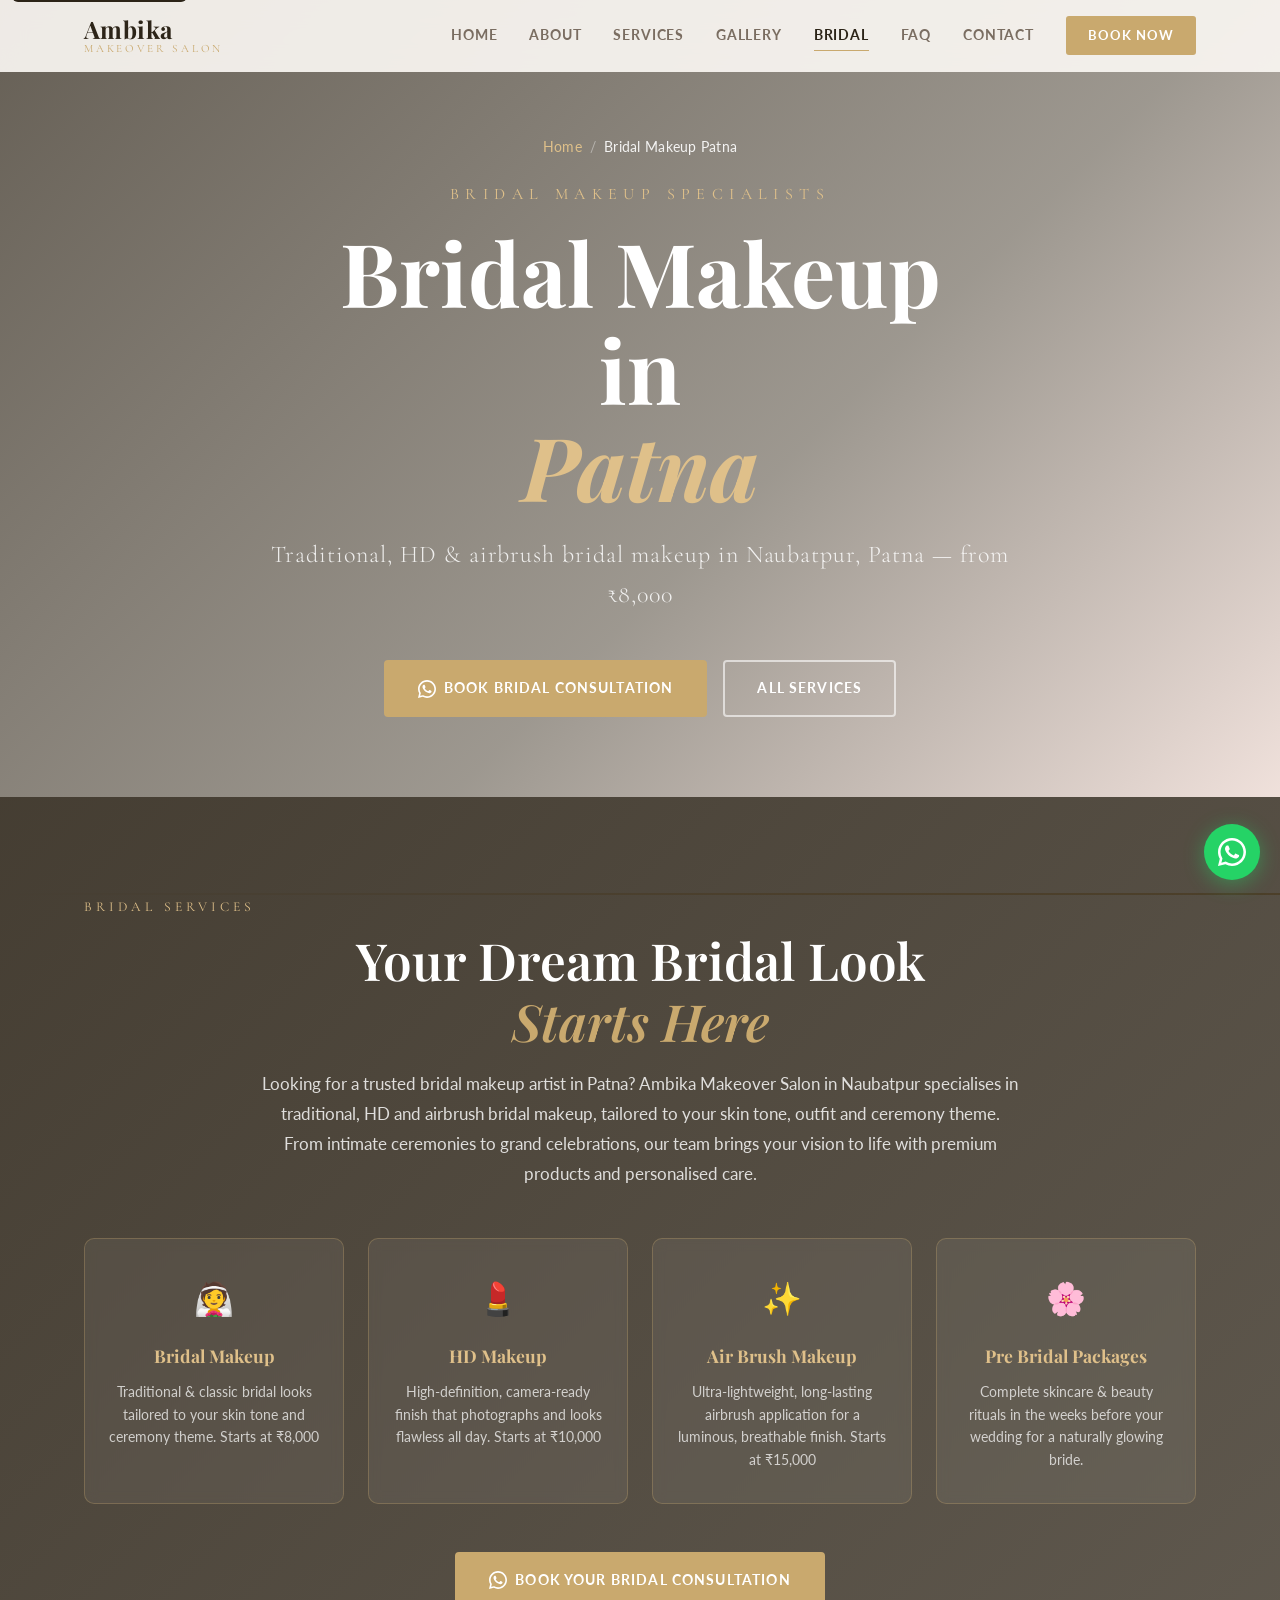
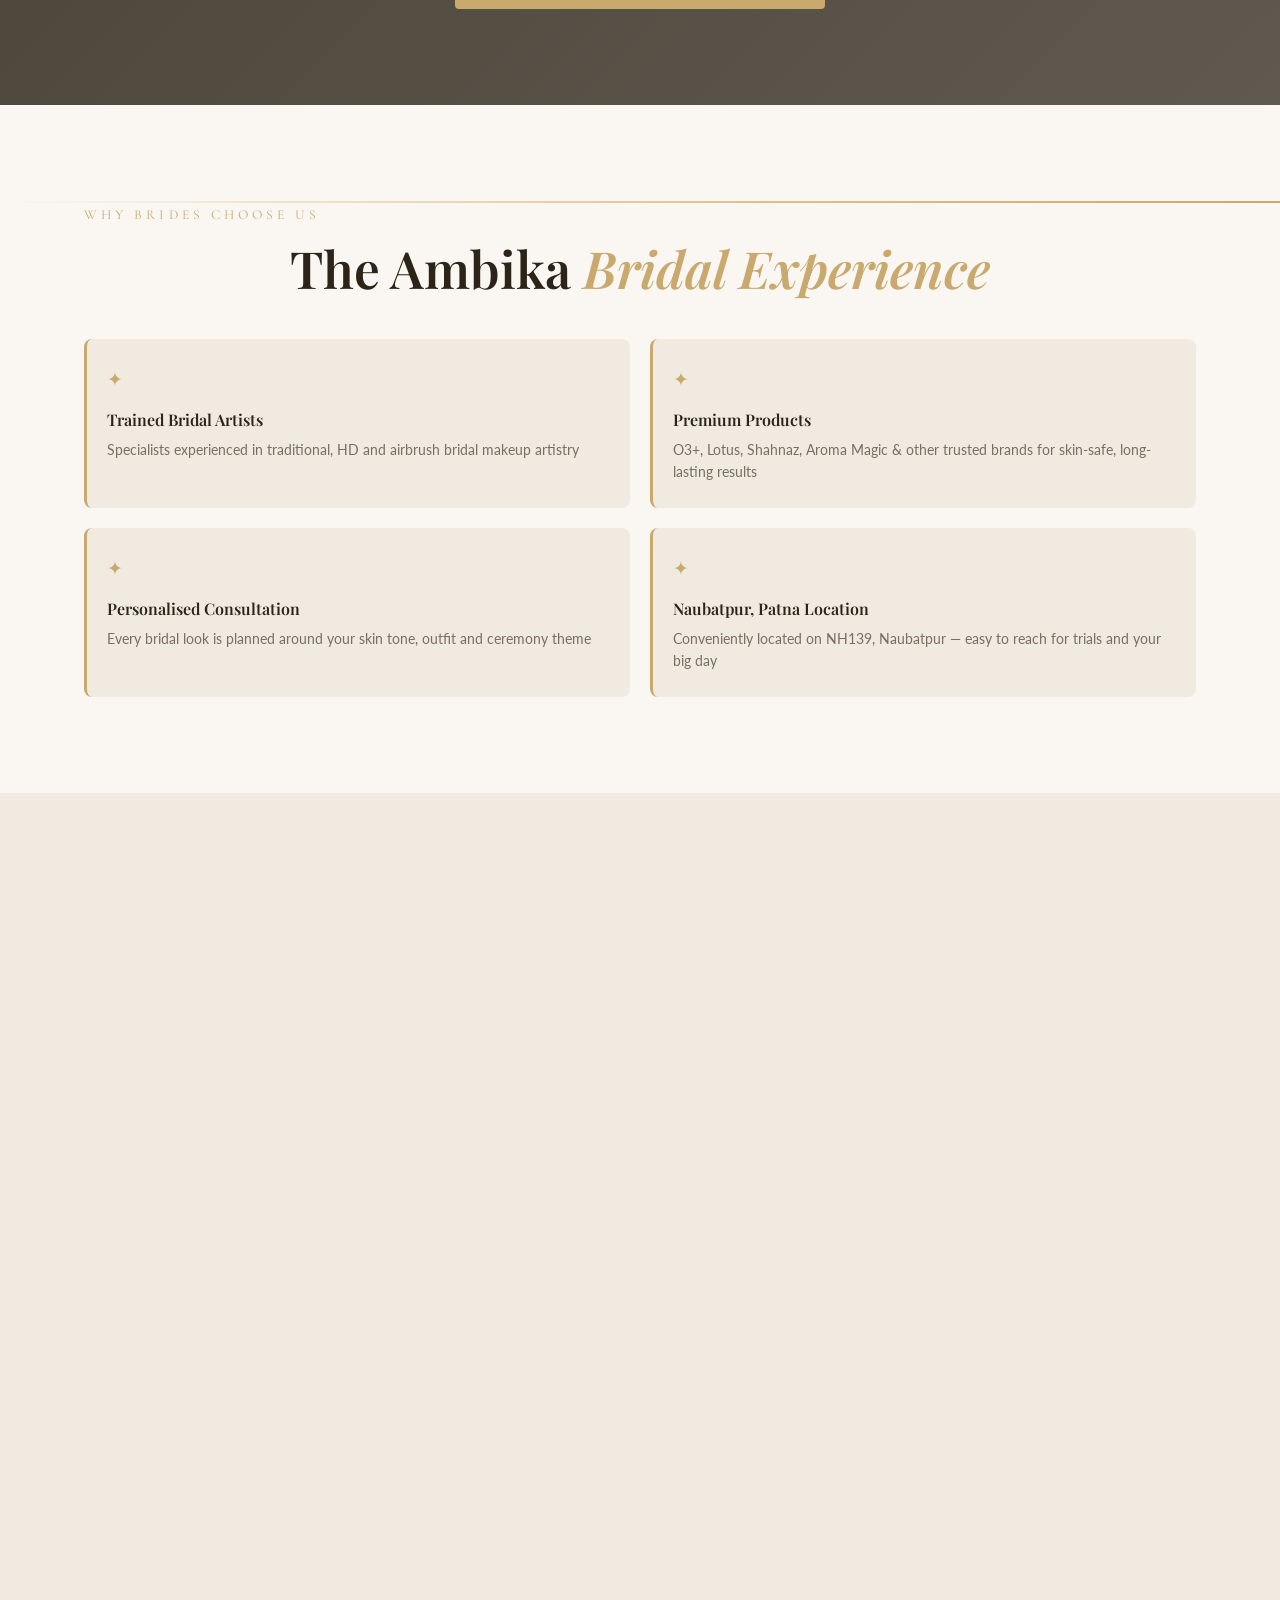
<file: bridal-makeup-patna.html>
<!DOCTYPE html>
<html lang="en-IN">
<head>
  <meta charset="UTF-8" />
  <meta name="viewport" content="width=device-width, initial-scale=1.0" />

  <!-- ===== Primary Meta Tags ===== -->
  <title>Bridal Makeup in Patna | Ambika Makeover Salon, Naubatpur</title>
  <meta name="description" content="Bridal, HD &amp; airbrush makeup in Naubatpur, Patna. Bridal makeup from ₹8,000, HD from ₹10,000, airbrush from ₹15,000. Pre-bridal packages available. Book on WhatsApp." />
  <meta name="keywords" content="bridal makeup Patna, bridal makeup artist Naubatpur, HD makeup Patna, airbrush makeup Patna, pre bridal package Patna, bridal makeup artist Bihar, wedding makeup Patna" />
  <meta name="robots" content="index, follow, max-image-preview:large, max-snippet:-1, max-video-preview:-1" />
  <meta name="author" content="Ambika Makeover Salon" />
  <link rel="canonical" href="https://www.ambikamakeover.in/bridal-makeup-patna.html" />

  <meta http-equiv="content-language" content="en-IN" />
  <meta name="theme-color" content="#C9A96E" />
  <meta name="color-scheme" content="light" />
  <meta name="format-detection" content="telephone=yes" />

  <meta name="geo.region" content="IN-BR" />
  <meta name="geo.placename" content="Naubatpur, Patna, Bihar" />
  <meta name="geo.position" content="25.499550;84.957630" />
  <meta name="ICBM" content="25.499550, 84.957630" />

  <link rel="icon" href="/favicon.ico" sizes="any" />
  <link rel="icon" href="/favicon.svg" type="image/svg+xml" />
  <link rel="apple-touch-icon" sizes="180x180" href="/apple-touch-icon.png" />
  <link rel="manifest" href="/site.webmanifest" />

  <meta property="og:type" content="website" />
  <meta property="og:site_name" content="Ambika Makeover Salon" />
  <meta property="og:title" content="Bridal Makeup in Patna | Ambika Makeover Salon, Naubatpur" />
  <meta property="og:description" content="Bridal, HD &amp; airbrush makeup in Naubatpur, Patna. Packages from ₹8,000. Book your bridal consultation on WhatsApp." />
  <meta property="og:url" content="https://www.ambikamakeover.in/bridal-makeup-patna.html" />
  <meta property="og:image" content="https://www.ambikamakeover.in/og-image-bridal.jpg" />
  <meta property="og:image:width" content="1200" />
  <meta property="og:image:height" content="630" />
  <meta property="og:locale" content="en_IN" />

  <meta name="twitter:card" content="summary_large_image" />
  <meta name="twitter:title" content="Bridal Makeup in Patna | Ambika Makeover Salon" />
  <meta name="twitter:description" content="Bridal, HD &amp; airbrush makeup in Naubatpur, Patna. Packages from ₹8,000." />
  <meta name="twitter:image" content="https://www.ambikamakeover.in/og-image-bridal.jpg" />

  <meta http-equiv="Referrer-Policy" content="strict-origin-when-cross-origin" />
  <meta http-equiv="X-Content-Type-Options" content="nosniff" />

  <link rel="preconnect" href="https://fonts.googleapis.com" />
  <link rel="preconnect" href="https://fonts.gstatic.com" crossorigin />
  <link rel="preconnect" href="https://images.unsplash.com" crossorigin />
  <link rel="dns-prefetch" href="https://www.google.com" />
  <link rel="dns-prefetch" href="https://wa.me" />

  <link rel="preload" as="image" fetchpriority="high" href="https://images.unsplash.com/photo-1487412912498-0447578fcca8?w=1600&q=80&auto=format&fit=crop" />

  <link href="https://fonts.googleapis.com/css2?family=Playfair+Display:ital,wght@0,400;0,600;0,700;1,400;1,600&family=Lato:wght@300;400;700&family=Cormorant+Garamond:ital,wght@0,300;0,400;1,300&display=swap" rel="stylesheet" />
  <link rel="stylesheet" href="style.css" />

  <!-- ===== Structured Data ===== -->
  <script type="application/ld+json">
  {
    "@context": "https://schema.org",
    "@graph": [
      {
        "@type": "BreadcrumbList",
        "itemListElement": [
          { "@type": "ListItem", "position": 1, "name": "Home", "item": "https://www.ambikamakeover.in/" },
          { "@type": "ListItem", "position": 2, "name": "Bridal Makeup Patna", "item": "https://www.ambikamakeover.in/bridal-makeup-patna.html" }
        ]
      },
      {
        "@type": "WebPage",
        "@id": "https://www.ambikamakeover.in/bridal-makeup-patna.html#webpage",
        "url": "https://www.ambikamakeover.in/bridal-makeup-patna.html",
        "name": "Bridal Makeup in Patna | Ambika Makeover Salon, Naubatpur",
        "isPartOf": { "@id": "https://www.ambikamakeover.in/#website" },
        "about": { "@id": "https://www.ambikamakeover.in/#business" },
        "inLanguage": "en-IN"
      },
      {
        "@type": "Service",
        "name": "Bridal Makeup in Patna",
        "serviceType": "Bridal Makeup",
        "provider": { "@id": "https://www.ambikamakeover.in/#business" },
        "areaServed": [
          { "@type": "City", "name": "Patna" },
          { "@type": "Place", "name": "Naubatpur" }
        ],
        "hasOfferCatalog": {
          "@type": "OfferCatalog",
          "name": "Bridal Makeup Packages",
          "itemListElement": [
            { "@type": "Offer", "itemOffered": { "@type": "Service", "name": "Bridal Makeup" }, "priceCurrency": "INR", "price": "8000" },
            { "@type": "Offer", "itemOffered": { "@type": "Service", "name": "HD Makeup" }, "priceCurrency": "INR", "price": "10000" },
            { "@type": "Offer", "itemOffered": { "@type": "Service", "name": "Air Brush Makeup" }, "priceCurrency": "INR", "price": "15000" },
            { "@type": "Offer", "itemOffered": { "@type": "Service", "name": "Pre Bridal Package" } }
          ]
        }
      },
      {
        "@type": "FAQPage",
        "mainEntity": [
          {
            "@type": "Question",
            "name": "How much does bridal makeup cost in Patna at Ambika Makeover Salon?",
            "acceptedAnswer": { "@type": "Answer", "text": "Bridal makeup starts at ₹8,000, HD bridal makeup at ₹10,000, and airbrush bridal makeup at ₹15,000. Final pricing depends on the package and any add-ons you choose." }
          },
          {
            "@type": "Question",
            "name": "How far in advance should I book my bridal makeup?",
            "acceptedAnswer": { "@type": "Answer", "text": "We recommend booking your bridal makeup consultation on WhatsApp at least 3-4 weeks before your wedding date to secure your preferred date and time, especially during wedding season." }
          },
          {
            "@type": "Question",
            "name": "Do you offer pre-bridal packages?",
            "acceptedAnswer": { "@type": "Answer", "text": "Yes, we offer pre-bridal packages covering skincare and beauty rituals in the weeks leading up to your wedding. Contact us on WhatsApp for custom pricing based on your needs and timeline." }
          },
          {
            "@type": "Question",
            "name": "What's the difference between HD makeup and airbrush makeup?",
            "acceptedAnswer": { "@type": "Answer", "text": "HD makeup gives a high-definition, camera-ready finish that looks flawless in photos and videos. Airbrush makeup is applied with a fine mist for an ultra-lightweight, long-lasting, breathable finish — ideal for long wedding days." }
          }
        ]
      }
    ]
  }
  </script>
</head>
<body>

  <a href="#main-content" class="skip-link">Skip to main content</a>

  <!-- ========== NAVBAR ========== -->
  <header class="navbar" id="navbar">
    <div class="nav-inner">
      <a href="index.html" class="nav-logo">
        <span class="logo-main">Ambika</span>
        <span class="logo-sub">Makeover Salon</span>
      </a>

      <button class="nav-toggle" id="navToggle" aria-label="Toggle menu" aria-expanded="false" aria-controls="navLinks">
        <span></span><span></span><span></span>
      </button>

      <nav class="nav-links" id="navLinks">
        <a href="index.html#home" class="nav-link">Home</a>
        <a href="index.html#about" class="nav-link">About</a>
        <a href="services.html" class="nav-link">Services</a>
        <a href="index.html#gallery" class="nav-link">Gallery</a>
        <a href="bridal-makeup-patna.html" class="nav-link">Bridal</a>
        <a href="index.html#faq" class="nav-link">FAQ</a>
        <a href="index.html#contact" class="nav-link">Contact</a>
        <a href="https://wa.me/919065409709?text=Hi%2C%20I%20am%20interested%20in%20Bridal%20packages%20at%20Ambika%20Makeover%20Salon."
           class="nav-book" target="_blank" rel="noopener">Book Now</a>
      </nav>
    </div>
  </header>

  <main id="main-content">

  <!-- ========== PAGE HERO ========== -->
  <section class="hero hero--page" id="home" style="background-image:url('https://images.unsplash.com/photo-1487412912498-0447578fcca8?w=1600&q=80&auto=format&fit=crop');">
    <div class="hero-overlay"></div>
    <div class="hero-content reveal-hero">
      <nav class="breadcrumb" aria-label="Breadcrumb">
        <a href="index.html">Home</a>
        <span aria-hidden="true">/</span>
        <span class="current" aria-current="page">Bridal Makeup Patna</span>
      </nav>
      <p class="hero-eyebrow">Bridal Makeup Specialists</p>
      <h1 class="hero-title">Bridal Makeup<br>in <em>Patna</em></h1>
      <p class="hero-tagline">Traditional, HD &amp; airbrush bridal makeup in Naubatpur, Patna — from ₹8,000</p>
      <div class="hero-actions">
        <a href="https://wa.me/919065409709?text=Hi%2C%20I%20am%20interested%20in%20Bridal%20packages%20at%20Ambika%20Makeover%20Salon."
           class="btn-primary" target="_blank" rel="noopener">
          <svg width="18" height="18" viewBox="0 0 24 24" fill="currentColor" aria-hidden="true"><path d="M17.472 14.382c-.297-.149-1.758-.867-2.03-.967-.273-.099-.471-.148-.67.15-.197.297-.767.966-.94 1.164-.173.199-.347.223-.644.075-.297-.15-1.255-.463-2.39-1.475-.883-.788-1.48-1.761-1.653-2.059-.173-.297-.018-.458.13-.606.134-.133.298-.347.446-.52.149-.174.198-.298.298-.497.099-.198.05-.371-.025-.52-.075-.149-.669-1.612-.916-2.207-.242-.579-.487-.5-.669-.51-.173-.008-.371-.01-.57-.01-.198 0-.52.074-.792.372-.272.297-1.04 1.016-1.04 2.479 0 1.462 1.065 2.875 1.213 3.074.149.198 2.096 3.2 5.077 4.487.709.306 1.262.489 1.694.625.712.227 1.36.195 1.871.118.571-.085 1.758-.719 2.006-1.413.248-.694.248-1.289.173-1.413-.074-.124-.272-.198-.57-.347z"/><path d="M12 0C5.373 0 0 5.373 0 12c0 2.115.554 4.1 1.523 5.824L0 24l6.336-1.501A11.93 11.93 0 0 0 12 24c6.627 0 12-5.373 12-12S18.627 0 12 0zm0 21.818a9.794 9.794 0 0 1-4.988-1.363l-.358-.213-3.761.891.953-3.657-.233-.374A9.794 9.794 0 0 1 2.182 12C2.182 6.57 6.57 2.182 12 2.182S21.818 6.57 21.818 12 17.43 21.818 12 21.818z"/></svg>
          Book Bridal Consultation
        </a>
        <a href="services.html" class="btn-outline">All Services</a>
      </div>
    </div>
  </section>

  <!-- ========== BRIDAL INTRO ========== -->
  <section class="bridal section-pad" id="bridal">
    <div class="shimmer-rule"></div>
    <div class="bridal-bg-overlay"></div>
    <div class="container">
      <div class="section-label light">Bridal Services</div>
      <h2 class="section-title text-center light">Your Dream Bridal Look<br><em>Starts Here</em></h2>
      <p class="section-intro" style="color:rgba(255,255,255,0.82);">Looking for a trusted bridal makeup artist in Patna? Ambika Makeover Salon in Naubatpur specialises in traditional, HD and airbrush bridal makeup, tailored to your skin tone, outfit and ceremony theme. From intimate ceremonies to grand celebrations, our team brings your vision to life with premium products and personalised care.</p>

      <div class="bridal-cards">
        <div class="bridal-card scroll-reveal">
          <div class="bridal-card-icon">👰</div>
          <h3>Bridal Makeup</h3>
          <p>Traditional &amp; classic bridal looks tailored to your skin tone and ceremony theme. Starts at ₹8,000</p>
        </div>
        <div class="bridal-card scroll-reveal">
          <div class="bridal-card-icon">💄</div>
          <h3>HD Makeup</h3>
          <p>High-definition, camera-ready finish that photographs and looks flawless all day. Starts at ₹10,000</p>
        </div>
        <div class="bridal-card scroll-reveal">
          <div class="bridal-card-icon">✨</div>
          <h3>Air Brush Makeup</h3>
          <p>Ultra-lightweight, long-lasting airbrush application for a luminous, breathable finish. Starts at ₹15,000</p>
        </div>
        <div class="bridal-card scroll-reveal">
          <div class="bridal-card-icon">🌸</div>
          <h3>Pre Bridal Packages</h3>
          <p>Complete skincare &amp; beauty rituals in the weeks before your wedding for a naturally glowing bride.</p>
        </div>
      </div>

      <div class="bridal-cta scroll-reveal">
        <a href="https://wa.me/919065409709?text=Hi%2C%20I%20am%20interested%20in%20Bridal%20packages%20at%20Ambika%20Makeover%20Salon."
           class="btn-primary" target="_blank" rel="noopener">
          <svg width="18" height="18" viewBox="0 0 24 24" fill="currentColor" aria-hidden="true"><path d="M17.472 14.382c-.297-.149-1.758-.867-2.03-.967-.273-.099-.471-.148-.67.15-.197.297-.767.966-.94 1.164-.173.199-.347.223-.644.075-.297-.15-1.255-.463-2.39-1.475-.883-.788-1.48-1.761-1.653-2.059-.173-.297-.018-.458.13-.606.134-.133.298-.347.446-.52.149-.174.198-.298.298-.497.099-.198.05-.371-.025-.52-.075-.149-.669-1.612-.916-2.207-.242-.579-.487-.5-.669-.51-.173-.008-.371-.01-.57-.01-.198 0-.52.074-.792.372-.272.297-1.04 1.016-1.04 2.479 0 1.462 1.065 2.875 1.213 3.074.149.198 2.096 3.2 5.077 4.487.709.306 1.262.489 1.694.625.712.227 1.36.195 1.871.118.571-.085 1.758-.719 2.006-1.413.248-.694.248-1.289.173-1.413-.074-.124-.272-.198-.57-.347z"/><path d="M12 0C5.373 0 0 5.373 0 12c0 2.115.554 4.1 1.523 5.824L0 24l6.336-1.501A11.93 11.93 0 0 0 12 24c6.627 0 12-5.373 12-12S18.627 0 12 0zm0 21.818a9.794 9.794 0 0 1-4.988-1.363l-.358-.213-3.761.891.953-3.657-.233-.374A9.794 9.794 0 0 1 2.182 12C2.182 6.57 6.57 2.182 12 2.182S21.818 6.57 21.818 12 17.43 21.818 12 21.818z"/></svg>
          Book Your Bridal Consultation
        </a>
      </div>
    </div>
  </section>

  <!-- ========== WHY CHOOSE US ========== -->
  <section class="about section-pad" id="why-us">
    <div class="shimmer-rule"></div>
    <div class="container">
      <div class="section-label">Why Brides Choose Us</div>
      <h2 class="section-title text-center">The Ambika <em>Bridal Experience</em></h2>
      <div class="about-highlights" style="margin-top:40px;">
        <div class="highlight-card scroll-reveal">
          <div class="highlight-icon">✦</div>
          <h3>Trained Bridal Artists</h3>
          <p>Specialists experienced in traditional, HD and airbrush bridal makeup artistry</p>
        </div>
        <div class="highlight-card scroll-reveal">
          <div class="highlight-icon">✦</div>
          <h3>Premium Products</h3>
          <p>O3+, Lotus, Shahnaz, Aroma Magic &amp; other trusted brands for skin-safe, long-lasting results</p>
        </div>
        <div class="highlight-card scroll-reveal">
          <div class="highlight-icon">✦</div>
          <h3>Personalised Consultation</h3>
          <p>Every bridal look is planned around your skin tone, outfit and ceremony theme</p>
        </div>
        <div class="highlight-card scroll-reveal">
          <div class="highlight-icon">✦</div>
          <h3>Naubatpur, Patna Location</h3>
          <p>Conveniently located on NH139, Naubatpur — easy to reach for trials and your big day</p>
        </div>
      </div>
    </div>
  </section>

  <!-- ========== BRIDAL TESTIMONIAL ========== -->
  <section class="testimonials section-pad" id="bridal-testimonial">
    <div class="shimmer-rule"></div>
    <div class="container">
      <div class="section-label">A Real Bride's Experience</div>
      <h2 class="section-title text-center">What Our <em>Brides Say</em></h2>

      <div class="testi-grid" style="max-width:520px; margin:0 auto;">
        <div class="testi-card scroll-reveal">
          <div class="testi-stars">★★★★★</div>
          <p class="testi-text">"The bridal makeup was absolutely stunning. Every detail was perfect and I felt like the most beautiful version of myself on my wedding day. Highly recommend!"</p>
          <div class="testi-author">
            <div class="testi-avatar">P</div>
            <div>
              <div class="testi-name">Priya Sharma</div>
              <div class="testi-role">Bride · Patna</div>
            </div>
          </div>
        </div>
      </div>

      <div class="section-more-link">
        <a href="index.html#testimonials">Read more client reviews →</a>
      </div>
    </div>
  </section>

  <!-- ========== BRIDAL FAQ ========== -->
  <section class="faq section-pad" id="bridal-faq">
    <div class="shimmer-rule"></div>
    <div class="container">
      <div class="section-label">Good To Know</div>
      <h2 class="section-title text-center">Bridal Makeup <em>FAQ</em></h2>

      <div class="faq-list scroll-reveal">
        <details class="faq-item">
          <summary>How much does bridal makeup cost in Patna at Ambika Makeover Salon?</summary>
          <p>Bridal makeup starts at ₹8,000, HD bridal makeup at ₹10,000, and airbrush bridal makeup at ₹15,000. Final pricing depends on the package and any add-ons you choose.</p>
        </details>
        <details class="faq-item">
          <summary>How far in advance should I book my bridal makeup?</summary>
          <p>We recommend booking your bridal makeup consultation on WhatsApp at least 3-4 weeks before your wedding date to secure your preferred date and time, especially during wedding season.</p>
        </details>
        <details class="faq-item">
          <summary>Do you offer pre-bridal packages?</summary>
          <p>Yes, we offer pre-bridal packages covering skincare and beauty rituals in the weeks leading up to your wedding. Contact us on WhatsApp for custom pricing based on your needs and timeline.</p>
        </details>
        <details class="faq-item">
          <summary>What's the difference between HD makeup and airbrush makeup?</summary>
          <p>HD makeup gives a high-definition, camera-ready finish that looks flawless in photos and videos. Airbrush makeup is applied with a fine mist for an ultra-lightweight, long-lasting, breathable finish — ideal for long wedding days.</p>
        </details>
      </div>
    </div>
  </section>

  </main>

  <!-- ========== FOOTER ========== -->
  <footer class="footer">
    <div class="footer-inner container">
      <div class="footer-brand">
        <span class="logo-main">Ambika</span>
        <span class="logo-sub">Makeover Salon</span>
        <p class="footer-tagline">Beauty &nbsp;•&nbsp; Style &nbsp;•&nbsp; Confidence</p>
      </div>
      <div class="footer-links">
        <a href="index.html#home">Home</a>
        <a href="index.html#about">About</a>
        <a href="services.html">Services</a>
        <a href="index.html#gallery">Gallery</a>
        <a href="bridal-makeup-patna.html">Bridal</a>
        <a href="index.html#faq">FAQ</a>
        <a href="index.html#contact">Contact</a>
      </div>
      <div class="footer-social">
        <a href="https://wa.me/919065409709" target="_blank" rel="noopener" aria-label="Chat with Ambika Makeover Salon on WhatsApp" class="social-icon">
          <svg viewBox="0 0 24 24" width="22" height="22" fill="currentColor" aria-hidden="true" focusable="false"><path d="M17.472 14.382c-.297-.149-1.758-.867-2.03-.967-.273-.099-.471-.148-.67.15-.197.297-.767.966-.94 1.164-.173.199-.347.223-.644.075-.297-.15-1.255-.463-2.39-1.475-.883-.788-1.48-1.761-1.653-2.059-.173-.297-.018-.458.13-.606.134-.133.298-.347.446-.52.149-.174.198-.298.298-.497.099-.198.05-.371-.025-.52-.075-.149-.669-1.612-.916-2.207-.242-.579-.487-.5-.669-.51-.173-.008-.371-.01-.57-.01-.198 0-.52.074-.792.372-.272.297-1.04 1.016-1.04 2.479 0 1.462 1.065 2.875 1.213 3.074.149.198 2.096 3.2 5.077 4.487.709.306 1.262.489 1.694.625.712.227 1.36.195 1.871.118.571-.085 1.758-.719 2.006-1.413.248-.694.248-1.289.173-1.413-.074-.124-.272-.198-.57-.347z"/><path d="M12 0C5.373 0 0 5.373 0 12c0 2.115.554 4.1 1.523 5.824L0 24l6.336-1.501A11.93 11.93 0 0 0 12 24c6.627 0 12-5.373 12-12S18.627 0 12 0zm0 21.818a9.794 9.794 0 0 1-4.988-1.363l-.358-.213-3.761.891.953-3.657-.233-.374A9.794 9.794 0 0 1 2.182 12C2.182 6.57 6.57 2.182 12 2.182S21.818 6.57 21.818 12 17.43 21.818 12 21.818z"/></svg>
        </a>
        <a href="https://www.instagram.com/ambikasharma4886/" target="_blank" rel="noopener" aria-label="Ambika Makeover Salon on Instagram" class="social-icon">
          <svg viewBox="0 0 24 24" width="22" height="22" fill="currentColor" aria-hidden="true" focusable="false"><path d="M12 2.163c3.204 0 3.584.012 4.85.07 3.252.148 4.771 1.691 4.919 4.919.058 1.265.069 1.645.069 4.849 0 3.205-.012 3.584-.069 4.849-.149 3.225-1.664 4.771-4.919 4.919-1.266.058-1.644.07-4.85.07-3.204 0-3.584-.012-4.849-.07-3.26-.149-4.771-1.699-4.919-4.92-.058-1.265-.07-1.644-.07-4.849 0-3.204.013-3.583.07-4.849.149-3.227 1.664-4.771 4.919-4.919 1.266-.057 1.645-.069 4.849-.069zM12 0C8.741 0 8.333.014 7.053.072 2.695.272.273 2.69.073 7.052.014 8.333 0 8.741 0 12c0 3.259.014 3.668.072 4.948.2 4.358 2.618 6.78 6.98 6.98C8.333 23.986 8.741 24 12 24c3.259 0 3.668-.014 4.948-.072 4.354-.2 6.782-2.618 6.979-6.98.059-1.28.073-1.689.073-4.948 0-3.259-.014-3.667-.072-4.947-.196-4.354-2.617-6.78-6.979-6.98C15.668.014 15.259 0 12 0zm0 5.838a6.162 6.162 0 1 0 0 12.324 6.162 6.162 0 0 0 0-12.324zM12 16a4 4 0 1 1 0-8 4 4 0 0 1 0 8zm6.406-11.845a1.44 1.44 0 1 0 0 2.881 1.44 1.44 0 0 0 0-2.881z"/></svg>
        </a>
        <a href="https://www.facebook.com/profile.php?id=100071092389397" target="_blank" rel="noopener" aria-label="Ambika Makeover Salon on Facebook" class="social-icon">
          <svg viewBox="0 0 24 24" width="22" height="22" fill="currentColor" aria-hidden="true" focusable="false"><path d="M24 12.073c0-6.627-5.373-12-12-12s-12 5.373-12 12c0 5.99 4.388 10.954 10.125 11.854v-8.385H7.078v-3.47h3.047V9.43c0-3.007 1.792-4.669 4.533-4.669 1.312 0 2.686.235 2.686.235v2.953H15.83c-1.491 0-1.956.925-1.956 1.874v2.25h3.328l-.532 3.47h-2.796v8.385C19.612 23.027 24 18.062 24 12.073z"/></svg>
        </a>
      </div>
    </div>
    <div class="footer-bottom">
      <p>© 2026 Ambika Makeover Salon · Naubatpur, Patna, Bihar · All rights reserved</p>
    </div>
  </footer>

  <button class="back-to-top" id="backToTop" aria-label="Back to top">↑</button>

  <a href="https://wa.me/919065409709?text=Hi%2C%20I%20am%20interested%20in%20Bridal%20packages%20at%20Ambika%20Makeover%20Salon."
     class="wa-float" target="_blank" rel="noopener" aria-label="Chat on WhatsApp">
    <svg viewBox="0 0 24 24" width="28" height="28" fill="white" aria-hidden="true"><path d="M17.472 14.382c-.297-.149-1.758-.867-2.03-.967-.273-.099-.471-.148-.67.15-.197.297-.767.966-.94 1.164-.173.199-.347.223-.644.075-.297-.15-1.255-.463-2.39-1.475-.883-.788-1.48-1.761-1.653-2.059-.173-.297-.018-.458.13-.606.134-.133.298-.347.446-.52.149-.174.198-.298.298-.497.099-.198.05-.371-.025-.52-.075-.149-.669-1.612-.916-2.207-.242-.579-.487-.5-.669-.51-.173-.008-.371-.01-.57-.01-.198 0-.52.074-.792.372-.272.297-1.04 1.016-1.04 2.479 0 1.462 1.065 2.875 1.213 3.074.149.198 2.096 3.2 5.077 4.487.709.306 1.262.489 1.694.625.712.227 1.36.195 1.871.118.571-.085 1.758-.719 2.006-1.413.248-.694.248-1.289.173-1.413-.074-.124-.272-.198-.57-.347z"/><path d="M12 0C5.373 0 0 5.373 0 12c0 2.115.554 4.1 1.523 5.824L0 24l6.336-1.501A11.93 11.93 0 0 0 12 24c6.627 0 12-5.373 12-12S18.627 0 12 0zm0 21.818a9.794 9.794 0 0 1-4.988-1.363l-.358-.213-3.761.891.953-3.657-.233-.374A9.794 9.794 0 0 1 2.182 12C2.182 6.57 6.57 2.182 12 2.182S21.818 6.57 21.818 12 17.43 21.818 12 21.818z"/></svg>
  </a>

  <script src="script.js"></script>
</body>
</html>
</file>
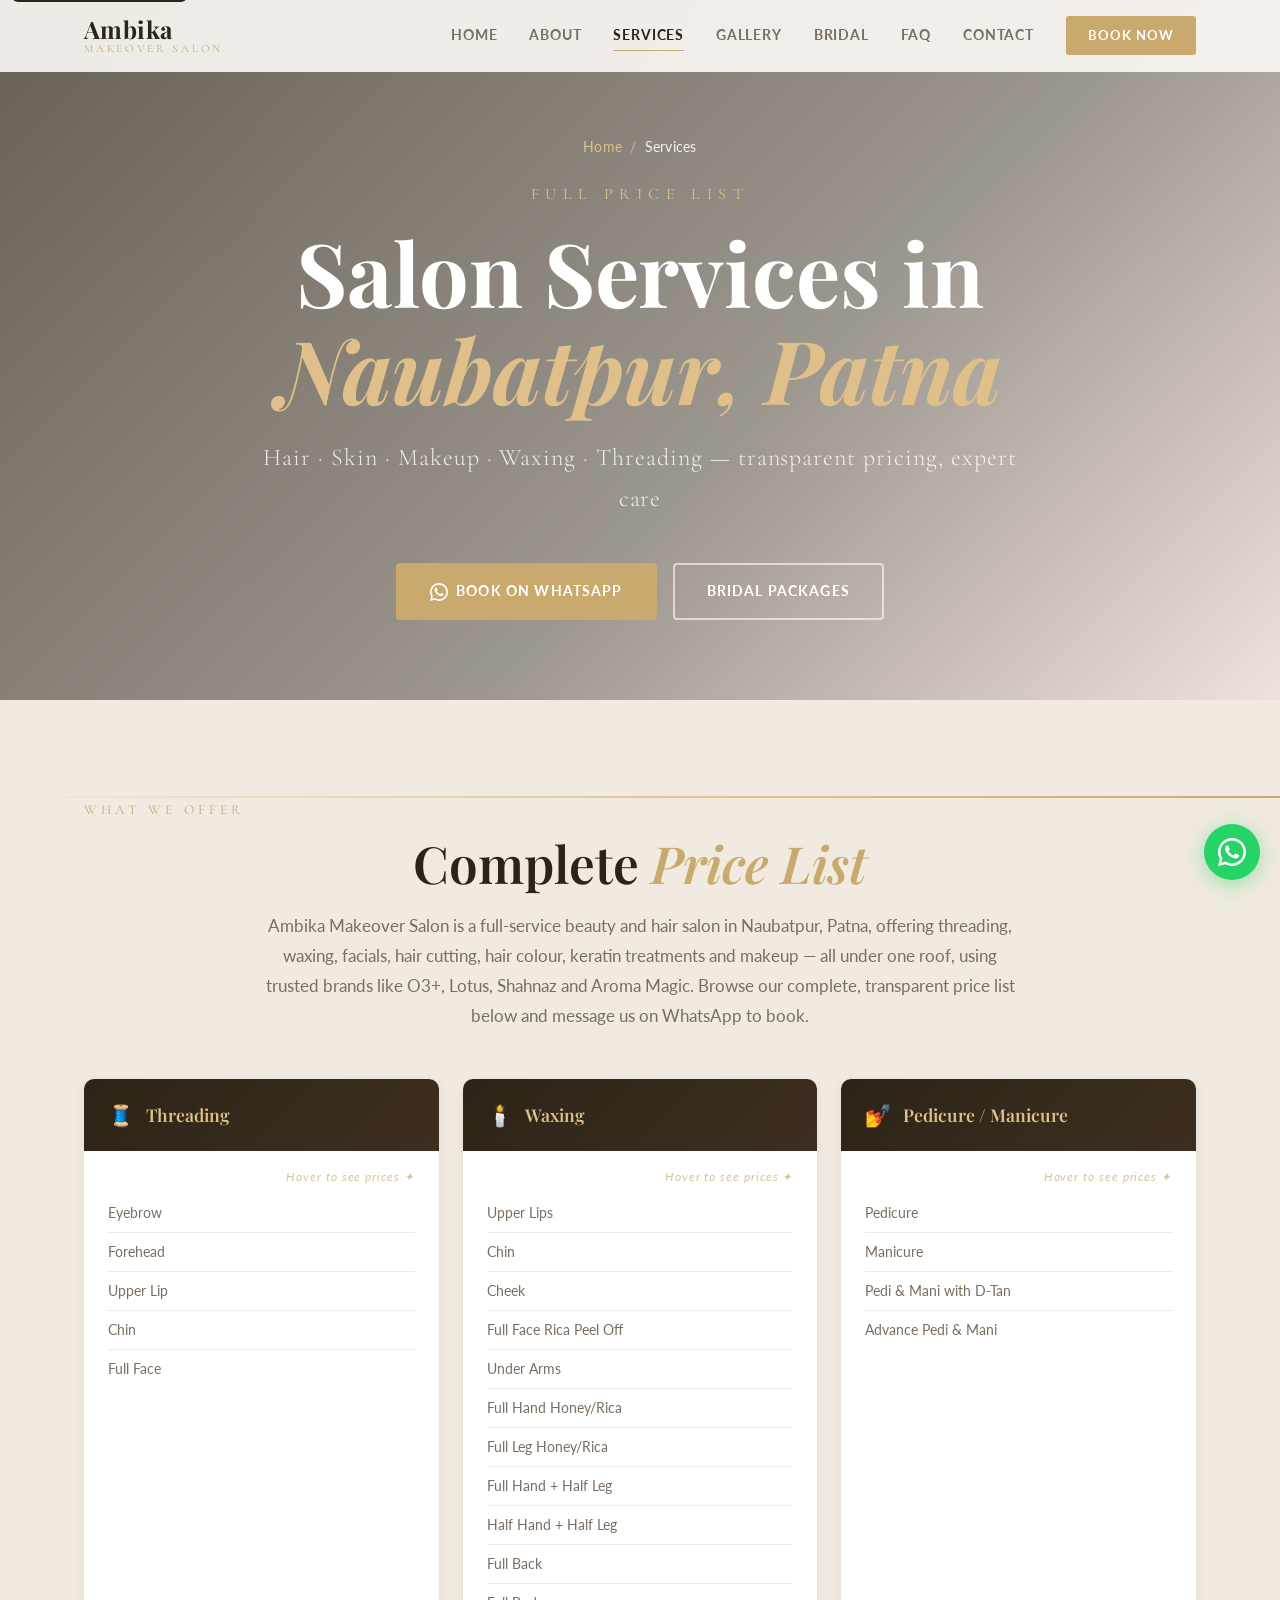
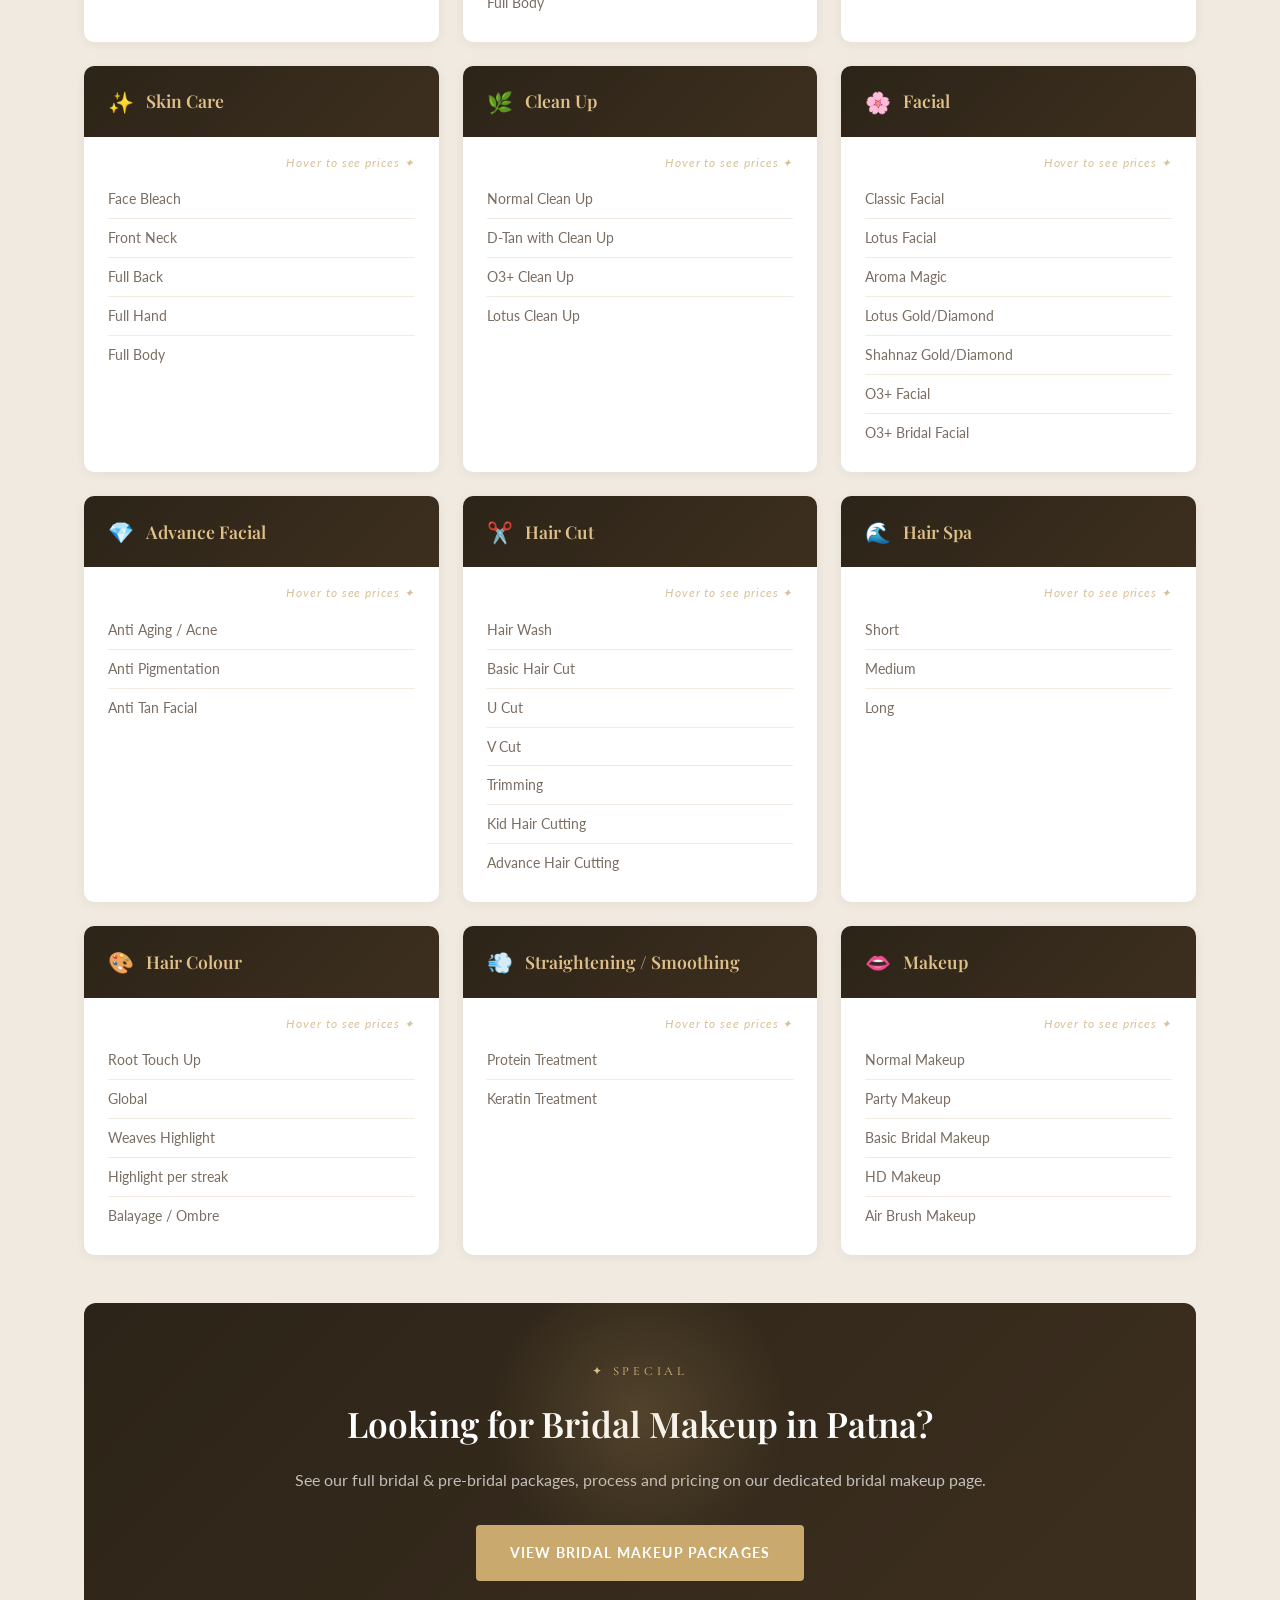
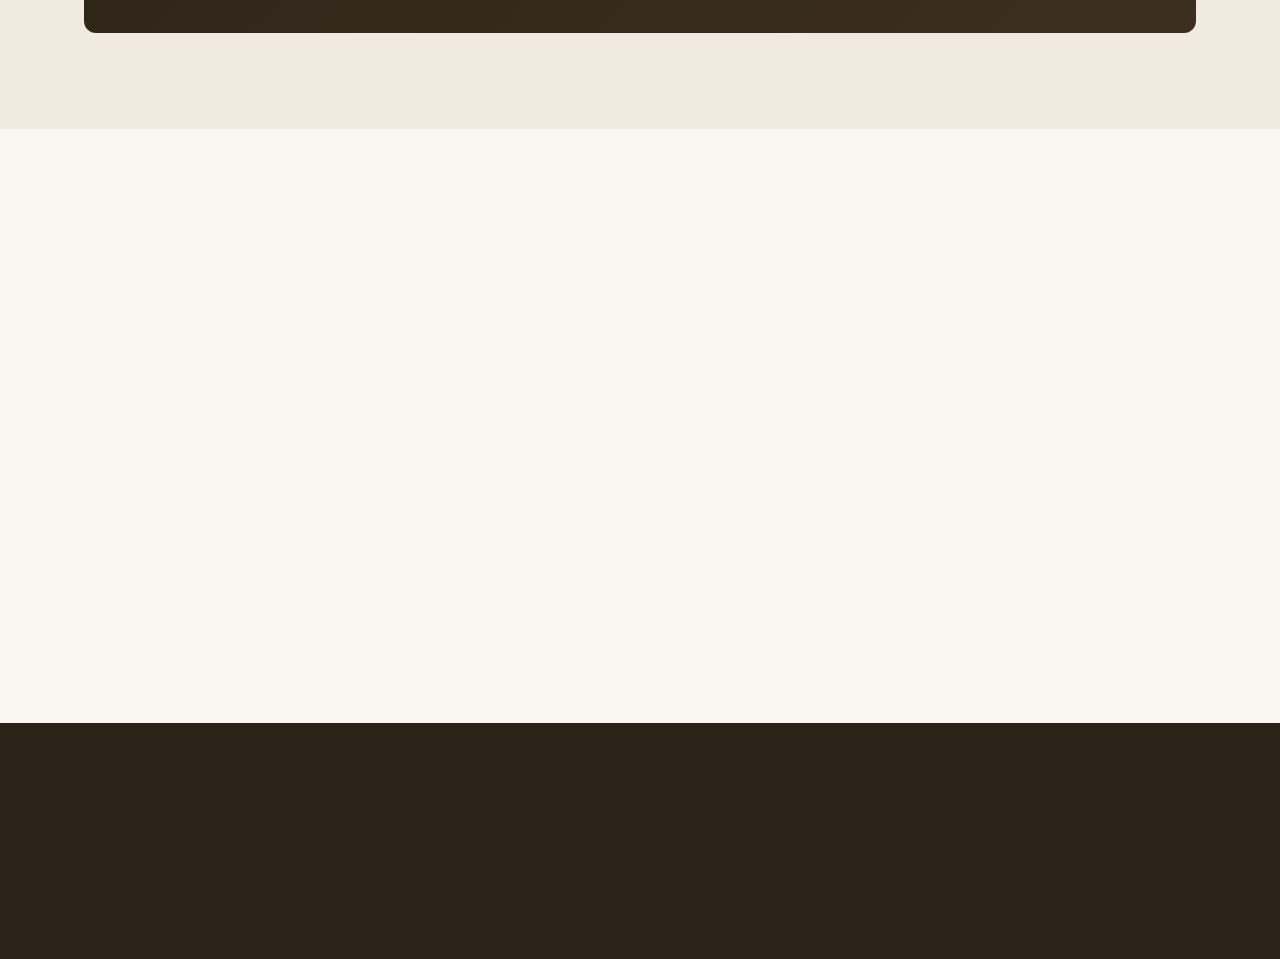
<file: services.html>
<!DOCTYPE html>
<html lang="en-IN">
<head>
  <meta charset="UTF-8" />
  <meta name="viewport" content="width=device-width, initial-scale=1.0" />

  <!-- ===== Primary Meta Tags ===== -->
  <title>Salon Services &amp; Price List | Ambika Makeover Salon, Naubatpur Patna</title>
  <meta name="description" content="Full price list for hair, skin, makeup, waxing, threading &amp; facial services at Ambika Makeover Salon, Naubatpur, Patna. Transparent pricing, expert staff. Book on WhatsApp." />
  <meta name="keywords" content="beauty salon services Patna, hair salon price list Naubatpur, facial price Patna, waxing salon Patna, threading salon Naubatpur, keratin treatment price Patna, hair spa Patna, manicure pedicure Patna" />
  <meta name="robots" content="index, follow, max-image-preview:large, max-snippet:-1, max-video-preview:-1" />
  <meta name="author" content="Ambika Makeover Salon" />
  <link rel="canonical" href="https://www.ambikamakeover.in/services.html" />

  <meta http-equiv="content-language" content="en-IN" />
  <meta name="theme-color" content="#C9A96E" />
  <meta name="color-scheme" content="light" />
  <meta name="format-detection" content="telephone=yes" />

  <meta name="geo.region" content="IN-BR" />
  <meta name="geo.placename" content="Naubatpur, Patna, Bihar" />
  <meta name="geo.position" content="25.499550;84.957630" />
  <meta name="ICBM" content="25.499550, 84.957630" />

  <link rel="icon" href="/favicon.ico" sizes="any" />
  <link rel="icon" href="/favicon.svg" type="image/svg+xml" />
  <link rel="apple-touch-icon" sizes="180x180" href="/apple-touch-icon.png" />
  <link rel="manifest" href="/site.webmanifest" />

  <meta property="og:type" content="website" />
  <meta property="og:site_name" content="Ambika Makeover Salon" />
  <meta property="og:title" content="Salon Services &amp; Price List | Ambika Makeover Salon, Naubatpur Patna" />
  <meta property="og:description" content="Full price list for hair, skin, makeup, waxing, threading &amp; facial services at Ambika Makeover Salon, Naubatpur, Patna." />
  <meta property="og:url" content="https://www.ambikamakeover.in/services.html" />
  <meta property="og:image" content="https://www.ambikamakeover.in/og-image.jpg" />
  <meta property="og:image:width" content="1200" />
  <meta property="og:image:height" content="630" />
  <meta property="og:locale" content="en_IN" />

  <meta name="twitter:card" content="summary_large_image" />
  <meta name="twitter:title" content="Salon Services &amp; Price List | Ambika Makeover Salon" />
  <meta name="twitter:description" content="Hair, skin, makeup, waxing, threading &amp; facial services in Naubatpur, Patna." />
  <meta name="twitter:image" content="https://www.ambikamakeover.in/og-image.jpg" />

  <meta http-equiv="Referrer-Policy" content="strict-origin-when-cross-origin" />
  <meta http-equiv="X-Content-Type-Options" content="nosniff" />

  <link rel="preconnect" href="https://fonts.googleapis.com" />
  <link rel="preconnect" href="https://fonts.gstatic.com" crossorigin />
  <link rel="dns-prefetch" href="https://www.google.com" />
  <link rel="dns-prefetch" href="https://wa.me" />

  <link href="https://fonts.googleapis.com/css2?family=Playfair+Display:ital,wght@0,400;0,600;0,700;1,400;1,600&family=Lato:wght@300;400;700&family=Cormorant+Garamond:ital,wght@0,300;0,400;1,300&display=swap" rel="stylesheet" />
  <link rel="stylesheet" href="style.css" />

  <!-- ===== Structured Data ===== -->
  <script type="application/ld+json">
  {
    "@context": "https://schema.org",
    "@graph": [
      {
        "@type": "BreadcrumbList",
        "itemListElement": [
          { "@type": "ListItem", "position": 1, "name": "Home", "item": "https://www.ambikamakeover.in/" },
          { "@type": "ListItem", "position": 2, "name": "Services", "item": "https://www.ambikamakeover.in/services.html" }
        ]
      },
      {
        "@type": "WebPage",
        "@id": "https://www.ambikamakeover.in/services.html#webpage",
        "url": "https://www.ambikamakeover.in/services.html",
        "name": "Salon Services & Price List | Ambika Makeover Salon, Naubatpur Patna",
        "isPartOf": { "@id": "https://www.ambikamakeover.in/#website" },
        "about": { "@id": "https://www.ambikamakeover.in/#business" },
        "inLanguage": "en-IN"
      },
      {
        "@type": "Service",
        "serviceType": "Beauty Salon Services",
        "provider": { "@id": "https://www.ambikamakeover.in/#business" },
        "areaServed": { "@type": "City", "name": "Patna" },
        "hasOfferCatalog": {
          "@type": "OfferCatalog",
          "name": "Full Salon Price List",
          "itemListElement": [
            { "@type": "Offer", "itemOffered": { "@type": "Service", "name": "Eyebrow Threading" }, "priceCurrency": "INR", "price": "30" },
            { "@type": "Offer", "itemOffered": { "@type": "Service", "name": "Full Face Threading" }, "priceCurrency": "INR", "price": "100" },
            { "@type": "Offer", "itemOffered": { "@type": "Service", "name": "Full Body Waxing" }, "priceCurrency": "INR", "price": "2000" },
            { "@type": "Offer", "itemOffered": { "@type": "Service", "name": "Pedicure" }, "priceCurrency": "INR", "price": "500" },
            { "@type": "Offer", "itemOffered": { "@type": "Service", "name": "Manicure" }, "priceCurrency": "INR", "price": "500" },
            { "@type": "Offer", "itemOffered": { "@type": "Service", "name": "Classic Facial" }, "priceCurrency": "INR", "price": "500" },
            { "@type": "Offer", "itemOffered": { "@type": "Service", "name": "O3+ Bridal Facial" }, "priceCurrency": "INR", "price": "2500" },
            { "@type": "Offer", "itemOffered": { "@type": "Service", "name": "Anti Aging / Acne Facial" }, "priceCurrency": "INR", "price": "2500" },
            { "@type": "Offer", "itemOffered": { "@type": "Service", "name": "Basic Hair Cut" }, "priceCurrency": "INR", "price": "200" },
            { "@type": "Offer", "itemOffered": { "@type": "Service", "name": "Hair Spa" }, "priceCurrency": "INR", "price": "500" },
            { "@type": "Offer", "itemOffered": { "@type": "Service", "name": "Root Touch Up Hair Colour" }, "priceCurrency": "INR", "price": "700" },
            { "@type": "Offer", "itemOffered": { "@type": "Service", "name": "Keratin Treatment" }, "priceCurrency": "INR", "price": "2500" },
            { "@type": "Offer", "itemOffered": { "@type": "Service", "name": "Party Makeup" }, "priceCurrency": "INR", "price": "500" }
          ]
        }
      },
      {
        "@type": "FAQPage",
        "mainEntity": [
          {
            "@type": "Question",
            "name": "Do you offer walk-in services or is booking required?",
            "acceptedAnswer": { "@type": "Answer", "text": "Walk-ins are welcome for everyday services like threading, waxing and haircuts. For facials, hair colour, keratin treatments and makeup, we recommend messaging us on WhatsApp first to check availability." }
          },
          {
            "@type": "Question",
            "name": "Which brands do you use for facials and skincare?",
            "acceptedAnswer": { "@type": "Answer", "text": "We use premium brands including O3+, Lotus, Shahnaz and Aroma Magic across our facial and skincare treatments." }
          },
          {
            "@type": "Question",
            "name": "Can prices vary based on hair length or skin condition?",
            "acceptedAnswer": { "@type": "Answer", "text": "Yes — services like hair spa, hair colour and waxing are priced by hair length, and some skin treatments may be adjusted after a consultation. Message us on WhatsApp for an exact quote." }
          }
        ]
      }
    ]
  }
  </script>
</head>
<body>

  <a href="#main-content" class="skip-link">Skip to main content</a>

  <!-- ========== NAVBAR ========== -->
  <header class="navbar" id="navbar">
    <div class="nav-inner">
      <a href="index.html" class="nav-logo">
        <span class="logo-main">Ambika</span>
        <span class="logo-sub">Makeover Salon</span>
      </a>

      <button class="nav-toggle" id="navToggle" aria-label="Toggle menu" aria-expanded="false" aria-controls="navLinks">
        <span></span><span></span><span></span>
      </button>

      <nav class="nav-links" id="navLinks">
        <a href="index.html#home" class="nav-link">Home</a>
        <a href="index.html#about" class="nav-link">About</a>
        <a href="services.html" class="nav-link">Services</a>
        <a href="index.html#gallery" class="nav-link">Gallery</a>
        <a href="bridal-makeup-patna.html" class="nav-link">Bridal</a>
        <a href="index.html#faq" class="nav-link">FAQ</a>
        <a href="index.html#contact" class="nav-link">Contact</a>
        <a href="https://wa.me/919065409709?text=Hi%2C%20I%20would%20like%20to%20book%20an%20appointment%20at%20Ambika%20Makeover%20Salon."
           class="nav-book" target="_blank" rel="noopener">Book Now</a>
      </nav>
    </div>
  </header>

  <main id="main-content">

  <!-- ========== PAGE HERO ========== -->
  <section class="hero hero--page" id="home" style="background-image:url('https://images.unsplash.com/photo-1522337094846-8a8dcaf5b3d4?w=1600&q=80&auto=format&fit=crop');">
    <div class="hero-overlay"></div>
    <div class="hero-content reveal-hero">
      <nav class="breadcrumb" aria-label="Breadcrumb">
        <a href="index.html">Home</a>
        <span aria-hidden="true">/</span>
        <span class="current" aria-current="page">Services</span>
      </nav>
      <p class="hero-eyebrow">Full Price List</p>
      <h1 class="hero-title">Salon Services in<br><em>Naubatpur, Patna</em></h1>
      <p class="hero-tagline">Hair · Skin · Makeup · Waxing · Threading — transparent pricing, expert care</p>
      <div class="hero-actions">
        <a href="https://wa.me/919065409709?text=Hi%2C%20I%20would%20like%20to%20book%20a%20service%20at%20Ambika%20Makeover%20Salon."
           class="btn-primary" target="_blank" rel="noopener">
          <svg width="18" height="18" viewBox="0 0 24 24" fill="currentColor" aria-hidden="true"><path d="M17.472 14.382c-.297-.149-1.758-.867-2.03-.967-.273-.099-.471-.148-.67.15-.197.297-.767.966-.94 1.164-.173.199-.347.223-.644.075-.297-.15-1.255-.463-2.39-1.475-.883-.788-1.48-1.761-1.653-2.059-.173-.297-.018-.458.13-.606.134-.133.298-.347.446-.52.149-.174.198-.298.298-.497.099-.198.05-.371-.025-.52-.075-.149-.669-1.612-.916-2.207-.242-.579-.487-.5-.669-.51-.173-.008-.371-.01-.57-.01-.198 0-.52.074-.792.372-.272.297-1.04 1.016-1.04 2.479 0 1.462 1.065 2.875 1.213 3.074.149.198 2.096 3.2 5.077 4.487.709.306 1.262.489 1.694.625.712.227 1.36.195 1.871.118.571-.085 1.758-.719 2.006-1.413.248-.694.248-1.289.173-1.413-.074-.124-.272-.198-.57-.347z"/><path d="M12 0C5.373 0 0 5.373 0 12c0 2.115.554 4.1 1.523 5.824L0 24l6.336-1.501A11.93 11.93 0 0 0 12 24c6.627 0 12-5.373 12-12S18.627 0 12 0zm0 21.818a9.794 9.794 0 0 1-4.988-1.363l-.358-.213-3.761.891.953-3.657-.233-.374A9.794 9.794 0 0 1 2.182 12C2.182 6.57 6.57 2.182 12 2.182S21.818 6.57 21.818 12 17.43 21.818 12 21.818z"/></svg>
          Book on WhatsApp
        </a>
        <a href="bridal-makeup-patna.html" class="btn-outline">Bridal Packages</a>
      </div>
    </div>
  </section>

  <!-- ========== SERVICES ========== -->
  <section class="services section-pad" id="services">
    <div class="shimmer-rule"></div>
    <div class="container">
      <div class="section-label">What We Offer</div>
      <h2 class="section-title text-center">Complete <em>Price List</em></h2>
      <p class="section-intro">Ambika Makeover Salon is a full-service beauty and hair salon in Naubatpur, Patna, offering threading, waxing, facials, hair cutting, hair colour, keratin treatments and makeup — all under one roof, using trusted brands like O3+, Lotus, Shahnaz and Aroma Magic. Browse our complete, transparent price list below and message us on WhatsApp to book.</p>

      <div class="services-grid">

        <!-- Threading -->
        <div class="service-card scroll-reveal">
          <div class="service-card-header">
            <span class="service-icon">🧵</span>
            <h3>Threading</h3>
          </div>
          <ul class="price-list">
            <li><span>Eyebrow</span><span>₹30</span></li>
            <li><span>Forehead</span><span>₹10</span></li>
            <li><span>Upper Lip</span><span>₹10</span></li>
            <li><span>Chin</span><span>₹10</span></li>
            <li><span>Full Face</span><span>₹100</span></li>
          </ul>
        </div>

        <!-- Waxing -->
        <div class="service-card scroll-reveal">
          <div class="service-card-header">
            <span class="service-icon">🕯️</span>
            <h3>Waxing</h3>
          </div>
          <ul class="price-list">
            <li><span>Upper Lips</span><span>₹35</span></li>
            <li><span>Chin</span><span>₹35</span></li>
            <li><span>Cheek</span><span>₹50</span></li>
            <li><span>Full Face Rica Peel Off</span><span>₹350</span></li>
            <li><span>Under Arms</span><span>₹50</span></li>
            <li><span>Full Hand Honey/Rica</span><span>₹250/400</span></li>
            <li><span>Full Leg Honey/Rica</span><span>₹400/600</span></li>
            <li><span>Full Hand + Half Leg</span><span>₹450</span></li>
            <li><span>Half Hand + Half Leg</span><span>₹300</span></li>
            <li><span>Full Back</span><span>₹400</span></li>
            <li><span>Full Body</span><span>₹2000</span></li>
          </ul>
        </div>

        <!-- Pedicure / Manicure -->
        <div class="service-card scroll-reveal">
          <div class="service-card-header">
            <span class="service-icon">💅</span>
            <h3>Pedicure / Manicure</h3>
          </div>
          <ul class="price-list">
            <li><span>Pedicure</span><span>₹500</span></li>
            <li><span>Manicure</span><span>₹500</span></li>
            <li><span>Pedi &amp; Mani with D-Tan</span><span>₹1000</span></li>
            <li><span>Advance Pedi &amp; Mani</span><span>₹1000</span></li>
          </ul>
        </div>

        <!-- Skin Care -->
        <div class="service-card scroll-reveal">
          <div class="service-card-header">
            <span class="service-icon">✨</span>
            <h3>Skin Care</h3>
          </div>
          <ul class="price-list">
            <li><span>Face Bleach</span><span>₹200</span></li>
            <li><span>Front Neck</span><span>₹200</span></li>
            <li><span>Full Back</span><span>₹350</span></li>
            <li><span>Full Hand</span><span>₹350</span></li>
            <li><span>Full Body</span><span>₹1200</span></li>
          </ul>
        </div>

        <!-- Clean Up -->
        <div class="service-card scroll-reveal">
          <div class="service-card-header">
            <span class="service-icon">🌿</span>
            <h3>Clean Up</h3>
          </div>
          <ul class="price-list">
            <li><span>Normal Clean Up</span><span>₹300</span></li>
            <li><span>D-Tan with Clean Up</span><span>₹500</span></li>
            <li><span>O3+ Clean Up</span><span>₹700</span></li>
            <li><span>Lotus Clean Up</span><span>₹500</span></li>
          </ul>
        </div>

        <!-- Facial -->
        <div class="service-card scroll-reveal">
          <div class="service-card-header">
            <span class="service-icon">🌸</span>
            <h3>Facial</h3>
          </div>
          <ul class="price-list">
            <li><span>Classic Facial</span><span>₹500</span></li>
            <li><span>Lotus Facial</span><span>₹1000</span></li>
            <li><span>Aroma Magic</span><span>₹1200</span></li>
            <li><span>Lotus Gold/Diamond</span><span>₹1500</span></li>
            <li><span>Shahnaz Gold/Diamond</span><span>₹1500</span></li>
            <li><span>O3+ Facial</span><span>₹2000</span></li>
            <li><span>O3+ Bridal Facial</span><span>₹2500</span></li>
          </ul>
        </div>

        <!-- Advance Facial -->
        <div class="service-card scroll-reveal">
          <div class="service-card-header">
            <span class="service-icon">💎</span>
            <h3>Advance Facial</h3>
          </div>
          <ul class="price-list">
            <li><span>Anti Aging / Acne</span><span>₹2500</span></li>
            <li><span>Anti Pigmentation</span><span>₹3000</span></li>
            <li><span>Anti Tan Facial</span><span>₹3000</span></li>
          </ul>
        </div>

        <!-- Hair Cut -->
        <div class="service-card scroll-reveal">
          <div class="service-card-header">
            <span class="service-icon">✂️</span>
            <h3>Hair Cut</h3>
          </div>
          <ul class="price-list">
            <li><span>Hair Wash</span><span>₹200</span></li>
            <li><span>Basic Hair Cut</span><span>₹200–250</span></li>
            <li><span>U Cut</span><span>₹150</span></li>
            <li><span>V Cut</span><span>₹200</span></li>
            <li><span>Trimming</span><span>₹100</span></li>
            <li><span>Kid Hair Cutting</span><span>₹200–250</span></li>
            <li><span>Advance Hair Cutting</span><span>₹500+</span></li>
          </ul>
        </div>

        <!-- Hair Spa -->
        <div class="service-card scroll-reveal">
          <div class="service-card-header">
            <span class="service-icon">🌊</span>
            <h3>Hair Spa</h3>
          </div>
          <ul class="price-list">
            <li><span>Short</span><span>₹500–700</span></li>
            <li><span>Medium</span><span>₹700–1000</span></li>
            <li><span>Long</span><span>₹1000–1500</span></li>
          </ul>
        </div>

        <!-- Hair Colour -->
        <div class="service-card scroll-reveal">
          <div class="service-card-header">
            <span class="service-icon">🎨</span>
            <h3>Hair Colour</h3>
          </div>
          <ul class="price-list">
            <li><span>Root Touch Up</span><span>₹700–1000</span></li>
            <li><span>Global</span><span>₹2000–3000</span></li>
            <li><span>Weaves Highlight</span><span>₹3000</span></li>
            <li><span>Highlight per streak</span><span>₹250</span></li>
            <li><span>Balayage / Ombre</span><span>₹3500</span></li>
          </ul>
        </div>

        <!-- Straightening / Smoothing -->
        <div class="service-card scroll-reveal">
          <div class="service-card-header">
            <span class="service-icon">💨</span>
            <h3>Straightening / Smoothing</h3>
          </div>
          <ul class="price-list">
            <li><span>Protein Treatment</span><span>₹4000</span></li>
            <li><span>Keratin Treatment</span><span>₹2500</span></li>
          </ul>
        </div>

        <!-- Makeup -->
        <div class="service-card scroll-reveal">
          <div class="service-card-header">
            <span class="service-icon">👄</span>
            <h3>Makeup</h3>
          </div>
          <ul class="price-list">
            <li><span>Normal Makeup</span><span>₹300</span></li>
            <li><span>Party Makeup</span><span>₹500</span></li>
            <li><span>Basic Bridal Makeup</span><span>₹8000</span></li>
            <li><span>HD Makeup</span><span>₹10000</span></li>
            <li><span>Air Brush Makeup</span><span>₹15000</span></li>
          </ul>
        </div>

      </div><!-- end services-grid -->

      <!-- Bridal Combo Banner -->
      <div class="bridal-combo-banner scroll-reveal">
        <div class="combo-glow"></div>
        <span class="combo-badge">✦ Special</span>
        <h3>Looking for Bridal Makeup in Patna?</h3>
        <p>See our full bridal &amp; pre-bridal packages, process and pricing on our dedicated bridal makeup page.</p>
        <a href="bridal-makeup-patna.html" class="btn-primary">View Bridal Makeup Packages</a>
      </div>
    </div>
  </section>

  <!-- ========== SERVICES FAQ ========== -->
  <section class="faq section-pad" id="services-faq">
    <div class="shimmer-rule"></div>
    <div class="container">
      <div class="section-label">Good To Know</div>
      <h2 class="section-title text-center">Services <em>FAQ</em></h2>

      <div class="faq-list scroll-reveal">
        <details class="faq-item">
          <summary>Do you offer walk-in services or is booking required?</summary>
          <p>Walk-ins are welcome for everyday services like threading, waxing and haircuts. For facials, hair colour, keratin treatments and makeup, we recommend messaging us on WhatsApp first to check availability.</p>
        </details>
        <details class="faq-item">
          <summary>Which brands do you use for facials and skincare?</summary>
          <p>We use premium brands including O3+, Lotus, Shahnaz and Aroma Magic across our facial and skincare treatments.</p>
        </details>
        <details class="faq-item">
          <summary>Can prices vary based on hair length or skin condition?</summary>
          <p>Yes — services like hair spa, hair colour and waxing are priced by hair length, and some skin treatments may be adjusted after a consultation. Message us on WhatsApp for an exact quote.</p>
        </details>
      </div>

      <div class="section-more-link">
        <a href="index.html#faq">See general salon FAQs →</a>
      </div>
    </div>
  </section>

  </main>

  <!-- ========== FOOTER ========== -->
  <footer class="footer">
    <div class="footer-inner container">
      <div class="footer-brand">
        <span class="logo-main">Ambika</span>
        <span class="logo-sub">Makeover Salon</span>
        <p class="footer-tagline">Beauty &nbsp;•&nbsp; Style &nbsp;•&nbsp; Confidence</p>
      </div>
      <div class="footer-links">
        <a href="index.html#home">Home</a>
        <a href="index.html#about">About</a>
        <a href="services.html">Services</a>
        <a href="index.html#gallery">Gallery</a>
        <a href="bridal-makeup-patna.html">Bridal</a>
        <a href="index.html#faq">FAQ</a>
        <a href="index.html#contact">Contact</a>
      </div>
      <div class="footer-social">
        <a href="https://wa.me/919065409709" target="_blank" rel="noopener" aria-label="Chat with Ambika Makeover Salon on WhatsApp" class="social-icon">
          <svg viewBox="0 0 24 24" width="22" height="22" fill="currentColor" aria-hidden="true" focusable="false"><path d="M17.472 14.382c-.297-.149-1.758-.867-2.03-.967-.273-.099-.471-.148-.67.15-.197.297-.767.966-.94 1.164-.173.199-.347.223-.644.075-.297-.15-1.255-.463-2.39-1.475-.883-.788-1.48-1.761-1.653-2.059-.173-.297-.018-.458.13-.606.134-.133.298-.347.446-.52.149-.174.198-.298.298-.497.099-.198.05-.371-.025-.52-.075-.149-.669-1.612-.916-2.207-.242-.579-.487-.5-.669-.51-.173-.008-.371-.01-.57-.01-.198 0-.52.074-.792.372-.272.297-1.04 1.016-1.04 2.479 0 1.462 1.065 2.875 1.213 3.074.149.198 2.096 3.2 5.077 4.487.709.306 1.262.489 1.694.625.712.227 1.36.195 1.871.118.571-.085 1.758-.719 2.006-1.413.248-.694.248-1.289.173-1.413-.074-.124-.272-.198-.57-.347z"/><path d="M12 0C5.373 0 0 5.373 0 12c0 2.115.554 4.1 1.523 5.824L0 24l6.336-1.501A11.93 11.93 0 0 0 12 24c6.627 0 12-5.373 12-12S18.627 0 12 0zm0 21.818a9.794 9.794 0 0 1-4.988-1.363l-.358-.213-3.761.891.953-3.657-.233-.374A9.794 9.794 0 0 1 2.182 12C2.182 6.57 6.57 2.182 12 2.182S21.818 6.57 21.818 12 17.43 21.818 12 21.818z"/></svg>
        </a>
        <a href="https://www.instagram.com/ambikasharma4886/" target="_blank" rel="noopener" aria-label="Ambika Makeover Salon on Instagram" class="social-icon">
          <svg viewBox="0 0 24 24" width="22" height="22" fill="currentColor" aria-hidden="true" focusable="false"><path d="M12 2.163c3.204 0 3.584.012 4.85.07 3.252.148 4.771 1.691 4.919 4.919.058 1.265.069 1.645.069 4.849 0 3.205-.012 3.584-.069 4.849-.149 3.225-1.664 4.771-4.919 4.919-1.266.058-1.644.07-4.85.07-3.204 0-3.584-.012-4.849-.07-3.26-.149-4.771-1.699-4.919-4.92-.058-1.265-.07-1.644-.07-4.849 0-3.204.013-3.583.07-4.849.149-3.227 1.664-4.771 4.919-4.919 1.266-.057 1.645-.069 4.849-.069zM12 0C8.741 0 8.333.014 7.053.072 2.695.272.273 2.69.073 7.052.014 8.333 0 8.741 0 12c0 3.259.014 3.668.072 4.948.2 4.358 2.618 6.78 6.98 6.98C8.333 23.986 8.741 24 12 24c3.259 0 3.668-.014 4.948-.072 4.354-.2 6.782-2.618 6.979-6.98.059-1.28.073-1.689.073-4.948 0-3.259-.014-3.667-.072-4.947-.196-4.354-2.617-6.78-6.979-6.98C15.668.014 15.259 0 12 0zm0 5.838a6.162 6.162 0 1 0 0 12.324 6.162 6.162 0 0 0 0-12.324zM12 16a4 4 0 1 1 0-8 4 4 0 0 1 0 8zm6.406-11.845a1.44 1.44 0 1 0 0 2.881 1.44 1.44 0 0 0 0-2.881z"/></svg>
        </a>
        <a href="https://www.facebook.com/profile.php?id=100071092389397" target="_blank" rel="noopener" aria-label="Ambika Makeover Salon on Facebook" class="social-icon">
          <svg viewBox="0 0 24 24" width="22" height="22" fill="currentColor" aria-hidden="true" focusable="false"><path d="M24 12.073c0-6.627-5.373-12-12-12s-12 5.373-12 12c0 5.99 4.388 10.954 10.125 11.854v-8.385H7.078v-3.47h3.047V9.43c0-3.007 1.792-4.669 4.533-4.669 1.312 0 2.686.235 2.686.235v2.953H15.83c-1.491 0-1.956.925-1.956 1.874v2.25h3.328l-.532 3.47h-2.796v8.385C19.612 23.027 24 18.062 24 12.073z"/></svg>
        </a>
      </div>
    </div>
    <div class="footer-bottom">
      <p>© 2026 Ambika Makeover Salon · Naubatpur, Patna, Bihar · All rights reserved</p>
    </div>
  </footer>

  <button class="back-to-top" id="backToTop" aria-label="Back to top">↑</button>

  <a href="https://wa.me/919065409709?text=Hi%2C%20I%20would%20like%20to%20book%20an%20appointment%20at%20Ambika%20Makeover%20Salon."
     class="wa-float" target="_blank" rel="noopener" aria-label="Chat on WhatsApp">
    <svg viewBox="0 0 24 24" width="28" height="28" fill="white" aria-hidden="true"><path d="M17.472 14.382c-.297-.149-1.758-.867-2.03-.967-.273-.099-.471-.148-.67.15-.197.297-.767.966-.94 1.164-.173.199-.347.223-.644.075-.297-.15-1.255-.463-2.39-1.475-.883-.788-1.48-1.761-1.653-2.059-.173-.297-.018-.458.13-.606.134-.133.298-.347.446-.52.149-.174.198-.298.298-.497.099-.198.05-.371-.025-.52-.075-.149-.669-1.612-.916-2.207-.242-.579-.487-.5-.669-.51-.173-.008-.371-.01-.57-.01-.198 0-.52.074-.792.372-.272.297-1.04 1.016-1.04 2.479 0 1.462 1.065 2.875 1.213 3.074.149.198 2.096 3.2 5.077 4.487.709.306 1.262.489 1.694.625.712.227 1.36.195 1.871.118.571-.085 1.758-.719 2.006-1.413.248-.694.248-1.289.173-1.413-.074-.124-.272-.198-.57-.347z"/><path d="M12 0C5.373 0 0 5.373 0 12c0 2.115.554 4.1 1.523 5.824L0 24l6.336-1.501A11.93 11.93 0 0 0 12 24c6.627 0 12-5.373 12-12S18.627 0 12 0zm0 21.818a9.794 9.794 0 0 1-4.988-1.363l-.358-.213-3.761.891.953-3.657-.233-.374A9.794 9.794 0 0 1 2.182 12C2.182 6.57 6.57 2.182 12 2.182S21.818 6.57 21.818 12 17.43 21.818 12 21.818z"/></svg>
  </a>

  <script src="script.js"></script>
</body>
</html>
</file>
<file: style.css>
/* =============================================
   AMBIKA MAKEOVER SALON – style.css
   Palette:
   --ivory:      #FAF7F2  (background)
   --cream:      #F0EAE0  (section alt bg)
   --gold:       #C9A96E  (primary accent)
   --gold-dark:  #A07840  (hover state)
   --rose:       #C17C74  (warm highlight)
   --charcoal:   #2C2418  (primary text)
   --warm-grey:  #7A6D61  (body text)
   ============================================= */

*, *::before, *::after { box-sizing: border-box; margin: 0; padding: 0; }

:root {
  --ivory:      #FAF7F2;
  --cream:      #F0EAE0;
  --cream-dark: #E8DDD0;
  --gold:       #C9A96E;
  --gold-light: #DFC08A;
  --gold-dark:  #A07840;
  --rose:       #C17C74;
  --charcoal:   #2C2418;
  --warm-grey:  #7A6D61;
  --white:      #FFFFFF;
  --nav-h:      72px;
}

html { scroll-behavior: smooth; }

body {
  font-family: 'Lato', sans-serif;
  background: var(--ivory);
  color: var(--charcoal);
  line-height: 1.7;
  overflow-x: hidden;
}

img { display: block; width: 100%; object-fit: cover; }
a { text-decoration: none; color: inherit; }
ul { list-style: none; }

.container {
  max-width: 1160px;
  margin: 0 auto;
  padding: 0 24px;
}

.section-pad { padding: 96px 0; }

/* ---- Shimmer rule (signature element) ---- */
.shimmer-rule {
  width: 100%;
  height: 2px;
  background: linear-gradient(90deg, transparent 0%, var(--gold-light) 30%, var(--gold) 50%, var(--gold-light) 70%, transparent 100%);
  background-size: 200% 100%;
  animation: shimmerMove 3s linear infinite;
  margin-bottom: 0;
}
@keyframes shimmerMove {
  0%   { background-position: 200% center; }
  100% { background-position: -200% center; }
}

/* ---- Typography ---- */
.section-label {
  font-family: 'Cormorant Garamond', serif;
  font-size: 0.85rem;
  letter-spacing: 0.3em;
  text-transform: uppercase;
  color: var(--gold);
  margin-bottom: 12px;
}
.section-label.light { color: var(--gold-light); }

.section-title {
  font-family: 'Playfair Display', serif;
  font-size: clamp(2rem, 5vw, 3.2rem);
  font-weight: 600;
  line-height: 1.2;
  color: var(--charcoal);
  margin-bottom: 16px;
}
.section-title.light { color: var(--white); }
.section-title em { color: var(--gold); font-style: italic; }

.section-sub {
  font-size: 1.05rem;
  color: var(--warm-grey);
  margin-bottom: 56px;
  max-width: 560px;
}
.section-sub.light { color: rgba(255,255,255,0.8); }

.text-center { text-align: center; }
.text-center.section-sub { margin-left: auto; margin-right: auto; }

/* ---- Buttons ---- */
.btn-primary, .btn-outline {
  display: inline-flex;
  align-items: center;
  gap: 8px;
  padding: 14px 32px;
  font-family: 'Lato', sans-serif;
  font-size: 0.9rem;
  font-weight: 700;
  letter-spacing: 0.08em;
  text-transform: uppercase;
  border-radius: 4px;
  cursor: pointer;
  transition: all 0.3s ease;
  border: 2px solid transparent;
}
.btn-primary {
  background: var(--gold);
  color: var(--white);
  border-color: var(--gold);
}
.btn-primary:hover {
  background: var(--gold-dark);
  border-color: var(--gold-dark);
  transform: translateY(-2px);
  box-shadow: 0 8px 24px rgba(160, 120, 64, 0.3);
}
.btn-outline {
  background: transparent;
  color: var(--white);
  border-color: rgba(255,255,255,0.6);
}
.btn-outline:hover {
  background: rgba(255,255,255,0.12);
  border-color: var(--white);
  transform: translateY(-2px);
}
.btn-full { width: 100%; justify-content: center; }


/* =============================================
   NAVBAR
   ============================================= */
.navbar {
  position: fixed;
  top: 0; left: 0; right: 0;
  z-index: 1000;
  height: var(--nav-h);
  background: rgba(250, 247, 242, 0.92);
  backdrop-filter: blur(12px);
  -webkit-backdrop-filter: blur(12px);
  border-bottom: 1px solid transparent;
  transition: border-color 0.3s, box-shadow 0.3s;
}
.navbar.scrolled {
  border-bottom-color: var(--cream-dark);
  box-shadow: 0 2px 20px rgba(44, 36, 24, 0.07);
}
.nav-inner {
  max-width: 1160px;
  margin: 0 auto;
  padding: 0 24px;
  height: 100%;
  display: flex;
  align-items: center;
  justify-content: space-between;
}
.nav-logo {
  display: flex;
  flex-direction: column;
  line-height: 1.1;
}
.logo-main {
  font-family: 'Playfair Display', serif;
  font-size: 1.5rem;
  font-weight: 700;
  color: var(--charcoal);
  letter-spacing: 0.02em;
}
.logo-sub {
  font-family: 'Cormorant Garamond', serif;
  font-size: 0.7rem;
  letter-spacing: 0.25em;
  text-transform: uppercase;
  color: var(--gold);
}
.nav-links {
  display: flex;
  align-items: center;
  gap: 32px;
}
.nav-link {
  font-size: 0.85rem;
  font-weight: 700;
  letter-spacing: 0.06em;
  text-transform: uppercase;
  color: var(--warm-grey);
  transition: color 0.25s;
  position: relative;
}
.nav-link::after {
  content: '';
  position: absolute;
  bottom: -4px; left: 0; right: 0;
  height: 1.5px;
  background: var(--gold);
  transform: scaleX(0);
  transform-origin: center;
  transition: transform 0.25s;
}
.nav-link:hover, .nav-link.active { color: var(--charcoal); }
.nav-link:hover::after, .nav-link.active::after { transform: scaleX(1); }

.nav-book {
  padding: 9px 22px;
  background: var(--gold);
  color: var(--white) !important;
  font-size: 0.8rem;
  font-weight: 700;
  letter-spacing: 0.08em;
  text-transform: uppercase;
  border-radius: 3px;
  transition: background 0.25s, transform 0.25s;
}
.nav-book:hover {
  background: var(--gold-dark);
  transform: translateY(-1px);
}

.nav-toggle {
  display: none;
  flex-direction: column;
  gap: 5px;
  background: none;
  border: none;
  cursor: pointer;
  padding: 4px;
}
.nav-toggle span {
  display: block;
  width: 24px;
  height: 2px;
  background: var(--charcoal);
  border-radius: 2px;
  transition: all 0.3s;
}
.nav-toggle.open span:nth-child(1) { transform: rotate(45deg) translate(5px, 5px); }
.nav-toggle.open span:nth-child(2) { opacity: 0; }
.nav-toggle.open span:nth-child(3) { transform: rotate(-45deg) translate(5px, -5px); }


/* =============================================
   HERO
   ============================================= */
.hero {
  position: relative;
  height: 100vh;
  min-height: 600px;
  display: flex;
  align-items: center;
  justify-content: center;
  background-image: url('https://images.unsplash.com/photo-1560066984-138dadb4c035?w=1600&q=80&auto=format&fit=crop');
  background-size: cover;
  background-position: center 30%;
  overflow: hidden;
}
.hero-overlay {
  position: absolute;
  inset: 0;
  background: linear-gradient(135deg, rgba(44,36,24,0.72) 0%, rgba(44,36,24,0.45) 60%, rgba(193,124,116,0.18) 100%);
}
.hero-content {
  position: relative;
  z-index: 2;
  text-align: center;
  padding: 0 24px;
  max-width: 760px;
}
.hero-eyebrow {
  font-family: 'Cormorant Garamond', serif;
  font-size: 1rem;
  letter-spacing: 0.4em;
  text-transform: uppercase;
  color: var(--gold-light);
  margin-bottom: 16px;
  opacity: 0;
  animation: fadeUp 0.8s 0.2s forwards;
}
.hero-title {
  font-family: 'Playfair Display', serif;
  font-size: clamp(2.8rem, 8vw, 5.5rem);
  font-weight: 700;
  line-height: 1.1;
  color: var(--white);
  margin-bottom: 20px;
  opacity: 0;
  animation: fadeUp 0.8s 0.45s forwards;
}
.hero-title em {
  color: var(--gold-light);
  font-style: italic;
  display: block;
}
.hero-tagline {
  font-family: 'Cormorant Garamond', serif;
  font-size: clamp(1.1rem, 3vw, 1.5rem);
  font-weight: 300;
  color: rgba(255,255,255,0.85);
  letter-spacing: 0.04em;
  margin-bottom: 44px;
  opacity: 0;
  animation: fadeUp 0.8s 0.65s forwards;
}
.hero-actions {
  display: flex;
  gap: 16px;
  justify-content: center;
  flex-wrap: wrap;
  opacity: 0;
  animation: fadeUp 0.8s 0.85s forwards;
}
.hero-scroll-hint {
  position: absolute;
  bottom: 36px;
  left: 50%;
  transform: translateX(-50%);
  z-index: 2;
}
.hero-scroll-hint span {
  display: block;
  width: 1.5px;
  height: 52px;
  background: linear-gradient(to bottom, rgba(201,169,110,0.8), transparent);
  margin: 0 auto;
  animation: scrollPulse 2s ease-in-out infinite;
}
@keyframes scrollPulse {
  0%, 100% { opacity: 0.8; transform: scaleY(1); }
  50% { opacity: 0.3; transform: scaleY(0.6); }
}

/* ---- Page hero (subpages: Services, Bridal) — shorter than homepage hero ---- */
.hero--page {
  height: auto;
  min-height: 420px;
  padding: calc(var(--nav-h) + 64px) 0 80px;
}
.hero--page .hero-content { max-width: 820px; }

/* ---- Breadcrumb ---- */
.breadcrumb {
  position: relative;
  z-index: 2;
  display: flex;
  justify-content: center;
  gap: 8px;
  flex-wrap: wrap;
  font-family: 'Lato', sans-serif;
  font-size: 0.85rem;
  letter-spacing: 0.02em;
  color: rgba(255,255,255,0.75);
  margin-bottom: 22px;
}
.breadcrumb a { color: var(--gold-light); }
.breadcrumb a:hover { text-decoration: underline; }
.breadcrumb span[aria-hidden] { color: rgba(255,255,255,0.4); }
.breadcrumb .current { color: rgba(255,255,255,0.9); }

/* ---- Section intro copy (used on Services / Bridal landing pages) ---- */
.section-intro {
  max-width: 760px;
  margin: 0 auto 48px;
  text-align: center;
  color: var(--warm-grey);
  font-size: 1.05rem;
  line-height: 1.8;
}

/* ---- Cross-page CTA links inside condensed homepage sections ---- */
.section-more-link {
  display: block;
  text-align: center;
  margin-top: 40px;
}
.section-more-link a {
  display: inline-flex;
  align-items: center;
  gap: 8px;
  font-family: 'Cormorant Garamond', serif;
  font-size: 1.15rem;
  font-style: italic;
  color: var(--gold-dark);
  border-bottom: 1px solid var(--gold);
  padding-bottom: 2px;
  transition: color 0.2s ease, border-color 0.2s ease;
}
.section-more-link a:hover { color: var(--rose); border-color: var(--rose); }

@keyframes fadeUp {
  from { opacity: 0; transform: translateY(28px); }
  to   { opacity: 1; transform: translateY(0); }
}


/* =============================================
   ABOUT
   ============================================= */
.about { background: var(--ivory); }
.about-grid {
  display: grid;
  grid-template-columns: 1fr 1fr;
  gap: 64px;
  align-items: start;
  padding-top: 48px;
}
.about-desc {
  color: var(--warm-grey);
  font-size: 1.02rem;
  margin-bottom: 16px;
  line-height: 1.8;
}
.about-highlights {
  display: grid;
  grid-template-columns: 1fr 1fr;
  gap: 20px;
}
.highlight-card {
  background: var(--cream);
  border-radius: 8px;
  padding: 24px 20px;
  border-left: 3px solid var(--gold);
  transition: transform 0.25s, box-shadow 0.25s;
}
.highlight-card:hover {
  transform: translateY(-4px);
  box-shadow: 0 12px 32px rgba(44,36,24,0.08);
}
.highlight-icon {
  color: var(--gold);
  font-size: 1.2rem;
  margin-bottom: 10px;
}
.highlight-card h3 {
  font-family: 'Playfair Display', serif;
  font-size: 1rem;
  font-weight: 600;
  margin-bottom: 6px;
  color: var(--charcoal);
}
.highlight-card p {
  font-size: 0.88rem;
  color: var(--warm-grey);
  line-height: 1.6;
}


/* =============================================
   SERVICES
   ============================================= */
.services { background: var(--cream); }
.services-grid {
  display: grid;
  grid-template-columns: repeat(auto-fill, minmax(280px, 1fr));
  gap: 24px;
  margin-bottom: 48px;
}
.service-card {
  background: var(--white);
  border-radius: 10px;
  overflow: hidden;
  box-shadow: 0 2px 12px rgba(44,36,24,0.06);
  transition: transform 0.3s, box-shadow 0.3s;
}
.service-card:hover {
  transform: translateY(-6px);
  box-shadow: 0 16px 40px rgba(44,36,24,0.12);
}
.service-card-header {
  background: linear-gradient(135deg, var(--charcoal) 0%, #3d2f1f 100%);
  padding: 18px 24px;
  display: flex;
  align-items: center;
  gap: 12px;
}
.service-icon { font-size: 1.3rem; }
.service-card-header h3 {
  font-family: 'Playfair Display', serif;
  font-size: 1.1rem;
  color: var(--gold-light);
  font-weight: 600;
}
.price-list { padding: 16px 24px 20px; }
.price-list li {
  display: flex;
  justify-content: space-between;
  align-items: center;
  padding: 7px 0;
  font-size: 0.88rem;
  color: var(--warm-grey);
  border-bottom: 1px solid var(--cream);
}
.price-list li:last-child { border-bottom: none; }

/* Price hidden by default — reveals on hover */
.price-list li {
  position: relative;
  cursor: default;
}
.price-list li span:last-child {
  font-weight: 700;
  color: var(--gold-dark);
  white-space: nowrap;
  margin-left: 12px;

  /* Hidden state */
  opacity: 0;
  transform: translateX(10px);
  transition: opacity 0.28s ease, transform 0.28s ease;
}
.price-list li:hover {
  background: linear-gradient(90deg, rgba(201,169,110,0.07) 0%, transparent 100%);
  border-radius: 4px;
  padding-left: 6px;
  margin-left: -6px;
}
.price-list li:hover span:last-child {
  opacity: 1;
  transform: translateX(0);
}

/* Hint text so users know to hover */
.price-list::before {
  content: 'Hover to see prices ✦';
  display: block;
  font-size: 0.72rem;
  letter-spacing: 0.08em;
  color: var(--gold);
  text-align: right;
  margin-bottom: 8px;
  opacity: 0.7;
  font-style: italic;
}

/* Touch device price hint (injected by JS) */
.price-hint-touch {
  font-size: 0.72rem;
  letter-spacing: 0.08em;
  color: var(--gold);
  text-align: right;
  margin-bottom: 8px;
  opacity: 0.7;
  font-style: italic;
}

/* On touch devices, remove the CSS ::before hint (JS injects its own) */
@media (hover: none) and (pointer: coarse) {
  .price-list::before { display: none; }

  /* Make items look tappable */
  .price-list li {
    cursor: pointer;
    -webkit-tap-highlight-color: rgba(201,169,110,0.15);
  }
  .price-list li:active {
    background: rgba(201,169,110,0.1);
    border-radius: 4px;
  }
}
.bridal-combo-banner {
  position: relative;
  background: linear-gradient(135deg, var(--charcoal) 0%, #3d2f1f 100%);
  border-radius: 12px;
  padding: 52px 40px;
  text-align: center;
  overflow: hidden;
}
.combo-glow {
  position: absolute;
  top: -40px; left: 50%;
  transform: translateX(-50%);
  width: 300px; height: 300px;
  background: radial-gradient(circle, rgba(201,169,110,0.2) 0%, transparent 70%);
  pointer-events: none;
}
.combo-badge {
  display: inline-block;
  font-family: 'Cormorant Garamond', serif;
  font-size: 0.78rem;
  letter-spacing: 0.3em;
  text-transform: uppercase;
  color: var(--gold-light);
  margin-bottom: 12px;
}
.bridal-combo-banner h3 {
  font-family: 'Playfair Display', serif;
  font-size: clamp(1.5rem, 4vw, 2.2rem);
  color: var(--white);
  font-weight: 600;
  margin-bottom: 12px;
}
.bridal-combo-banner p {
  color: rgba(255,255,255,0.7);
  margin-bottom: 32px;
  font-size: 1rem;
}


/* =============================================
   GALLERY
   ============================================= */
.gallery { background: var(--ivory); }
.gallery-grid {
  display: grid;
  grid-template-columns: repeat(3, 1fr);
  grid-template-rows: auto;
  gap: 16px;
}
.gallery-item {
  position: relative;
  overflow: hidden;
  border-radius: 8px;
  aspect-ratio: 1;
  cursor: pointer;
}
.gallery-item--large {
  grid-column: span 1;
  grid-row: span 2;
  aspect-ratio: auto;
}
.gallery-item--wide {
  grid-column: span 2;
  aspect-ratio: 16/7;
}
.gallery-item img {
  height: 100%;
  transition: transform 0.5s ease;
}
.gallery-item:hover img { transform: scale(1.06); }
.gallery-caption {
  position: absolute;
  bottom: 0; left: 0; right: 0;
  background: linear-gradient(to top, rgba(44,36,24,0.8) 0%, transparent 100%);
  color: var(--white);
  padding: 32px 16px 14px;
  font-family: 'Playfair Display', serif;
  font-size: 0.9rem;
  font-style: italic;
  transform: translateY(100%);
  transition: transform 0.35s ease;
}
.gallery-item:hover .gallery-caption { transform: translateY(0); }


/* =============================================
   BRIDAL
   ============================================= */
.bridal {
  position: relative;
  background-image: url('https://images.unsplash.com/photo-1594736797933-d0501ba2fe65?w=1600&q=80&auto=format&fit=crop');
  background-size: cover;
  background-position: center 20%;
  background-attachment: fixed;
}
.bridal-bg-overlay {
  position: absolute;
  inset: 0;
  background: linear-gradient(135deg, rgba(44,36,24,0.88) 0%, rgba(44,36,24,0.75) 100%);
}
.bridal .container { position: relative; z-index: 2; }

.bridal-cards {
  display: grid;
  grid-template-columns: repeat(4, 1fr);
  gap: 24px;
  margin-bottom: 48px;
}
.bridal-card {
  background: rgba(255,255,255,0.06);
  border: 1px solid rgba(201,169,110,0.3);
  border-radius: 10px;
  padding: 32px 24px;
  text-align: center;
  transition: background 0.3s, transform 0.3s;
  backdrop-filter: blur(6px);
}
.bridal-card:hover {
  background: rgba(201,169,110,0.12);
  transform: translateY(-6px);
}
.bridal-card-icon { font-size: 2rem; margin-bottom: 16px; }
.bridal-card h3 {
  font-family: 'Playfair Display', serif;
  font-size: 1.1rem;
  color: var(--gold-light);
  margin-bottom: 10px;
}
.bridal-card p {
  font-size: 0.88rem;
  color: rgba(255,255,255,0.72);
  line-height: 1.6;
}
.bridal-cta { text-align: center; }


/* =============================================
   TESTIMONIALS
   ============================================= */
.testimonials { background: var(--cream); }
.testi-grid {
  display: grid;
  grid-template-columns: repeat(3, 1fr);
  gap: 24px;
}
.testi-card {
  background: var(--white);
  border-radius: 10px;
  padding: 32px 28px;
  box-shadow: 0 2px 16px rgba(44,36,24,0.06);
  transition: transform 0.3s, box-shadow 0.3s;
  position: relative;
}
.testi-card::before {
  content: '"';
  position: absolute;
  top: 16px; right: 24px;
  font-family: 'Playfair Display', serif;
  font-size: 5rem;
  color: var(--cream-dark);
  line-height: 1;
  pointer-events: none;
}
.testi-card:hover {
  transform: translateY(-6px);
  box-shadow: 0 16px 40px rgba(44,36,24,0.1);
}
.testi-stars {
  color: var(--gold);
  font-size: 1rem;
  letter-spacing: 2px;
  margin-bottom: 16px;
}
.testi-text {
  font-size: 0.93rem;
  color: var(--warm-grey);
  line-height: 1.75;
  margin-bottom: 24px;
  font-style: italic;
}
.testi-author {
  display: flex;
  align-items: center;
  gap: 12px;
}
.testi-avatar {
  width: 42px; height: 42px;
  background: linear-gradient(135deg, var(--gold) 0%, var(--rose) 100%);
  color: var(--white);
  border-radius: 50%;
  display: flex;
  align-items: center;
  justify-content: center;
  font-family: 'Playfair Display', serif;
  font-size: 1.1rem;
  font-weight: 600;
  flex-shrink: 0;
}
.testi-name {
  font-weight: 700;
  font-size: 0.9rem;
  color: var(--charcoal);
}
.testi-role {
  font-size: 0.78rem;
  color: var(--warm-grey);
}


/* =============================================
   CONTACT
   ============================================= */
.contact { background: var(--ivory); }
.contact-grid {
  display: grid;
  grid-template-columns: 1fr 1fr;
  gap: 64px;
  padding-top: 48px;
}
.contact-info h3 {
  font-family: 'Playfair Display', serif;
  font-size: 1.4rem;
  margin-bottom: 28px;
  color: var(--charcoal);
}
.contact-detail {
  display: flex;
  gap: 14px;
  margin-bottom: 18px;
  align-items: flex-start;
}
.contact-icon { font-size: 1.1rem; flex-shrink: 0; padding-top: 2px; }
.contact-detail p {
  font-size: 0.95rem;
  color: var(--warm-grey);
  line-height: 1.6;
}
.contact-detail a {
  color: var(--gold-dark);
  font-weight: 700;
  transition: color 0.2s;
}
.contact-detail a:hover { color: var(--rose); }
.map-placeholder {
  margin-top: 28px;
  border-radius: 12px;
  overflow: hidden;
  border: 1px solid var(--cream-dark);
}

/* Contact Form */
.contact-form-wrap {
  background: var(--white);
  border-radius: 12px;
  padding: 40px 36px;
  box-shadow: 0 4px 24px rgba(44,36,24,0.07);
}
.contact-form h3 {
  font-family: 'Playfair Display', serif;
  font-size: 1.4rem;
  margin-bottom: 28px;
  color: var(--charcoal);
}
.form-group { margin-bottom: 20px; }
.form-group label {
  display: block;
  font-size: 0.8rem;
  font-weight: 700;
  letter-spacing: 0.06em;
  text-transform: uppercase;
  color: var(--warm-grey);
  margin-bottom: 6px;
}
.form-group input,
.form-group select,
.form-group textarea {
  width: 100%;
  padding: 12px 16px;
  border: 1.5px solid var(--cream-dark);
  border-radius: 6px;
  font-family: 'Lato', sans-serif;
  font-size: 0.93rem;
  color: var(--charcoal);
  background: var(--ivory);
  transition: border-color 0.25s, box-shadow 0.25s;
  appearance: none;
  -webkit-appearance: none;
  outline: none;
}
.form-group input:focus,
.form-group select:focus,
.form-group textarea:focus {
  border-color: var(--gold);
  box-shadow: 0 0 0 3px rgba(201,169,110,0.15);
}
.form-group textarea { resize: vertical; }
.form-success {
  display: none;
  margin-top: 16px;
  padding: 14px 18px;
  background: rgba(201,169,110,0.12);
  border: 1px solid var(--gold-light);
  border-radius: 6px;
  font-size: 0.9rem;
  color: var(--gold-dark);
  text-align: center;
}


/* =============================================
   FOOTER
   ============================================= */
.footer {
  background: var(--charcoal);
  padding-top: 56px;
}
.footer-inner {
  display: flex;
  align-items: flex-start;
  justify-content: space-between;
  gap: 40px;
  flex-wrap: wrap;
  padding-bottom: 48px;
  border-bottom: 1px solid rgba(255,255,255,0.08);
}
.footer-brand .logo-main { color: var(--white); }
.footer-tagline {
  font-family: 'Cormorant Garamond', serif;
  font-size: 0.85rem;
  letter-spacing: 0.2em;
  color: rgba(255,255,255,0.4);
  margin-top: 6px;
}
.footer-links {
  display: flex;
  flex-wrap: wrap;
  gap: 12px 24px;
}
.footer-links a {
  font-size: 0.82rem;
  font-weight: 700;
  letter-spacing: 0.06em;
  text-transform: uppercase;
  color: rgba(255,255,255,0.5);
  transition: color 0.2s;
}
.footer-links a:hover { color: var(--gold-light); }
.footer-social {
  display: flex;
  gap: 12px;
  align-items: center;
}
.social-icon {
  width: 40px; height: 40px;
  background: rgba(255,255,255,0.06);
  border-radius: 50%;
  display: flex;
  align-items: center;
  justify-content: center;
  color: rgba(255,255,255,0.5);
  transition: background 0.25s, color 0.25s;
}
.social-icon:hover {
  background: var(--gold);
  color: var(--white);
}
.footer-bottom {
  padding: 20px 24px;
  text-align: center;
}
.footer-bottom p {
  font-size: 0.78rem;
  color: rgba(255,255,255,0.3);
  letter-spacing: 0.02em;
}


/* =============================================
   BACK TO TOP + WA FLOAT
   ============================================= */
.back-to-top {
  position: fixed;
  bottom: 90px; right: 20px;
  z-index: 900;
  width: 44px; height: 44px;
  background: var(--charcoal);
  color: var(--gold);
  border: none;
  border-radius: 50%;
  font-size: 1.2rem;
  cursor: pointer;
  display: flex;
  align-items: center;
  justify-content: center;
  opacity: 0;
  transform: translateY(16px);
  transition: opacity 0.3s, transform 0.3s;
  box-shadow: 0 4px 16px rgba(44,36,24,0.25);
}
.back-to-top.visible { opacity: 1; transform: translateY(0); }
.back-to-top:hover { background: var(--gold); color: var(--white); }

.wa-float {
  position: fixed;
  bottom: 20px; right: 20px;
  z-index: 900;
  width: 56px; height: 56px;
  background: #25D366;
  border-radius: 50%;
  display: flex;
  align-items: center;
  justify-content: center;
  box-shadow: 0 4px 20px rgba(37,211,102,0.45);
  transition: transform 0.3s, box-shadow 0.3s;
}
.wa-float:hover {
  transform: scale(1.1);
  box-shadow: 0 6px 28px rgba(37,211,102,0.55);
}


/* =============================================
   SCROLL REVEAL ANIMATIONS
   ============================================= */
.scroll-reveal {
  opacity: 0;
  transform: translateY(36px);
  transition: opacity 0.65s ease, transform 0.65s ease;
}
.scroll-reveal.revealed {
  opacity: 1;
  transform: translateY(0);
}


/* =============================================
   RESPONSIVE
   ============================================= */
@media (max-width: 1024px) {
  .bridal-cards { grid-template-columns: repeat(2, 1fr); }
}

@media (max-width: 860px) {
  .nav-links {
    position: fixed;
    top: var(--nav-h);
    left: 0; right: 0;
    background: var(--ivory);
    flex-direction: column;
    padding: 28px 24px 36px;
    gap: 20px;
    box-shadow: 0 12px 40px rgba(44,36,24,0.12);
    transform: translateY(-120%);
    transition: transform 0.4s cubic-bezier(0.4, 0, 0.2, 1);
    align-items: flex-start;
    border-bottom: 3px solid var(--gold);
  }
  .nav-links.open { transform: translateY(0); }
  .nav-toggle { display: flex; }
  .nav-link { font-size: 1rem; }

  .about-grid { grid-template-columns: 1fr; gap: 40px; }
  .about-highlights { grid-template-columns: 1fr 1fr; }
  .gallery-grid { grid-template-columns: 1fr 1fr; }
  .gallery-item--large { grid-column: span 1; grid-row: span 1; aspect-ratio: 1; }
  .gallery-item--wide { grid-column: span 2; }
  .testi-grid { grid-template-columns: 1fr; }
  .contact-grid { grid-template-columns: 1fr; gap: 40px; }
}

@media (max-width: 600px) {
  .section-pad { padding: 64px 0; }
  .about-highlights { grid-template-columns: 1fr; }
  .services-grid { grid-template-columns: 1fr; }
  .bridal-cards { grid-template-columns: 1fr; }
  .gallery-grid { grid-template-columns: 1fr; }
  .gallery-item--wide { grid-column: span 1; aspect-ratio: 1; }
  .hero-actions { flex-direction: column; align-items: center; }
  .bridal-combo-banner { padding: 36px 24px; }
  .contact-form-wrap { padding: 28px 20px; }
  .footer-inner { flex-direction: column; align-items: center; text-align: center; }
  .footer-links { justify-content: center; }
  .footer-social { justify-content: center; }
  .section-sub { margin-bottom: 36px; }
}

@media (prefers-reduced-motion: reduce) {
  *, *::before, *::after { animation-duration: 0.01ms !important; transition-duration: 0.01ms !important; }
}

/* =============================================
   SKIP LINK (accessibility)
   ============================================= */
.skip-link {
  position: absolute;
  top: -48px;
  left: 12px;
  z-index: 3000;
  background: var(--charcoal);
  color: var(--white);
  padding: 12px 20px;
  border-radius: 6px;
  font-family: 'Lato', sans-serif;
  font-size: 0.95rem;
  transition: top 0.2s ease;
}
.skip-link:focus {
  top: 12px;
}

/* =============================================
   FAQ SECTION
   ============================================= */
.faq-list {
  max-width: 820px;
  margin: 0 auto;
}
.faq-item {
  border-bottom: 1px solid var(--cream-dark);
  padding: 20px 0;
}
.faq-item summary {
  cursor: pointer;
  font-family: 'Playfair Display', serif;
  font-size: 1.1rem;
  font-weight: 600;
  color: var(--charcoal);
  list-style: none;
  position: relative;
  padding-right: 32px;
}
.faq-item summary::-webkit-details-marker { display: none; }
.faq-item summary::after {
  content: '+';
  position: absolute;
  right: 0;
  top: 0;
  color: var(--gold);
  font-size: 1.4rem;
  transition: transform 0.25s ease;
}
.faq-item[open] summary::after { transform: rotate(45deg); }
.faq-item p {
  margin-top: 14px;
  color: var(--warm-grey);
  line-height: 1.7;
}

/* =============================================
   RENDERING PERFORMANCE (Core Web Vitals)
   Skip rendering work for offscreen sections until
   they're near the viewport — reduces main-thread
   work and improves INP/TBT on first load.
   ============================================= */
@media (min-width: 1px) {
  .gallery       { content-visibility: auto; contain-intrinsic-size: 1px 900px; }
  .testimonials  { content-visibility: auto; contain-intrinsic-size: 1px 700px; }
  .faq           { content-visibility: auto; contain-intrinsic-size: 1px 700px; }
  .contact       { content-visibility: auto; contain-intrinsic-size: 1px 800px; }
  .footer        { content-visibility: auto; contain-intrinsic-size: 1px 400px; }
}
</file>
